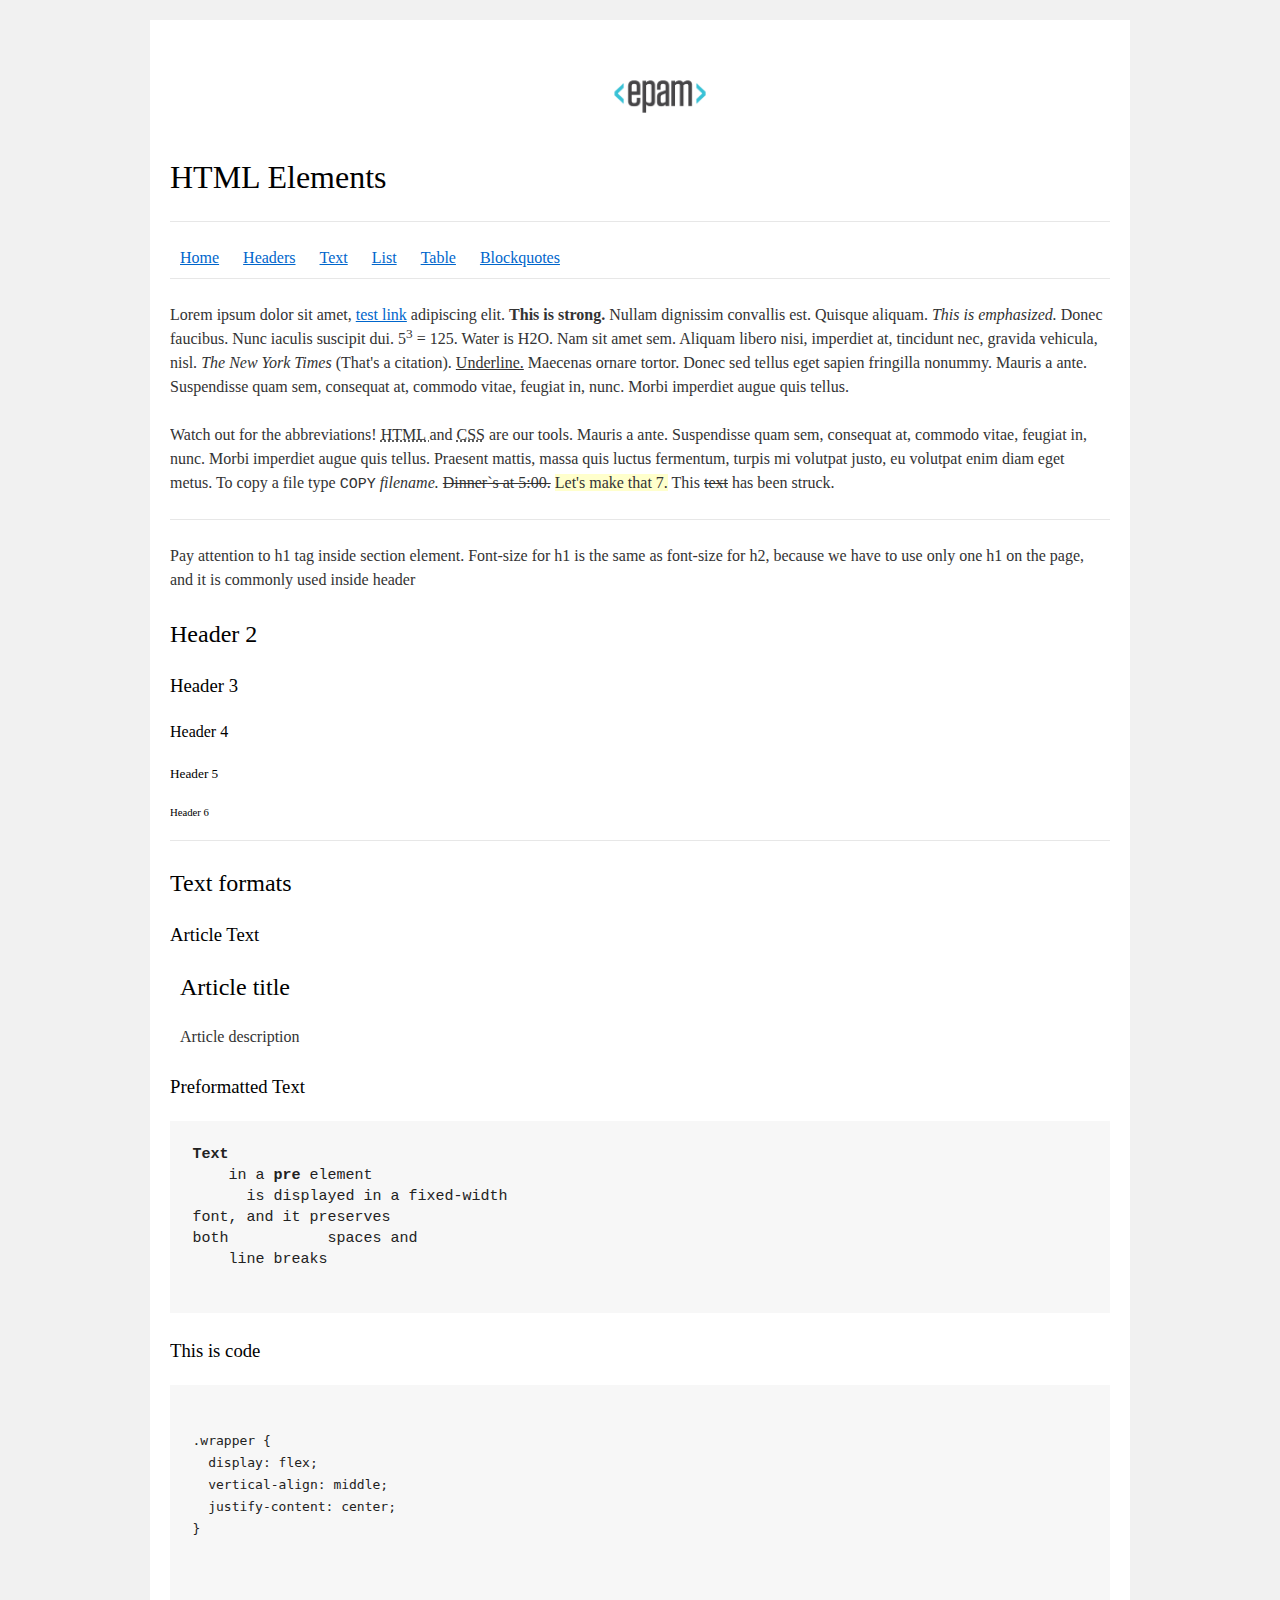
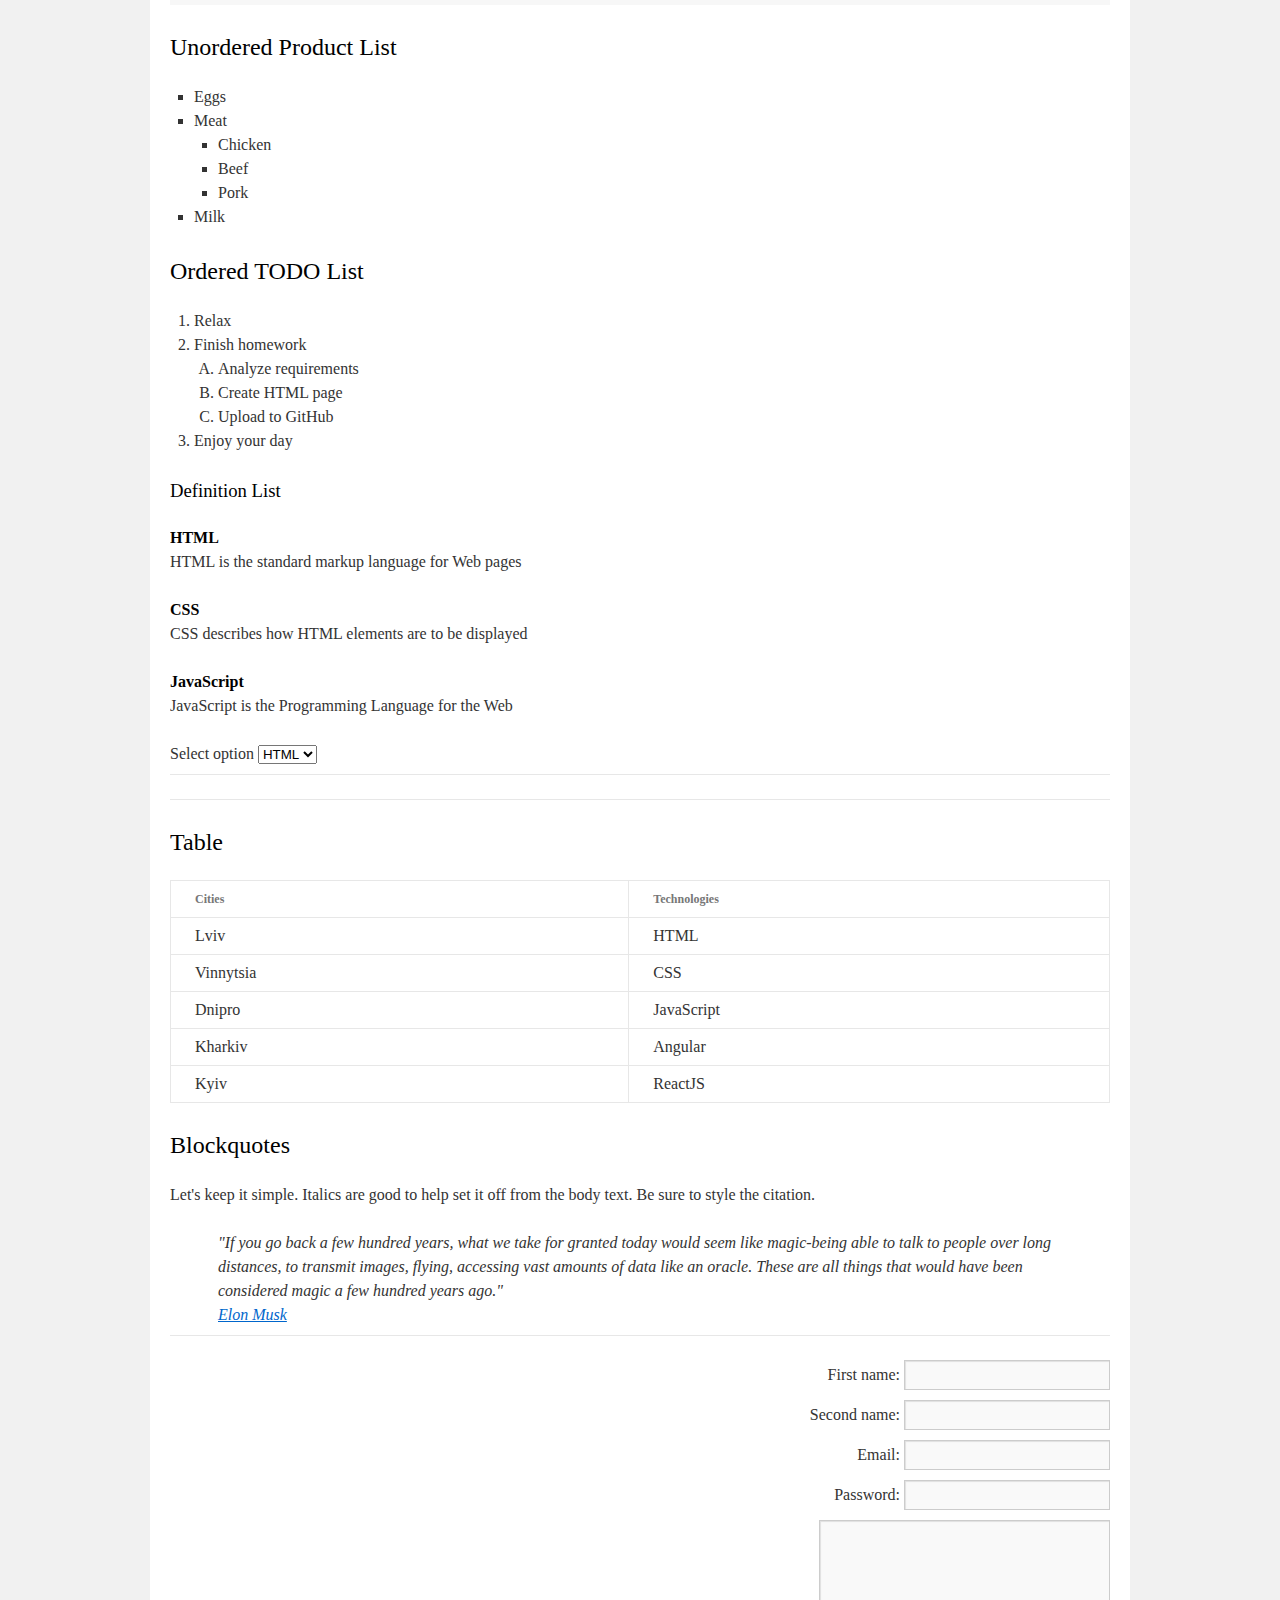
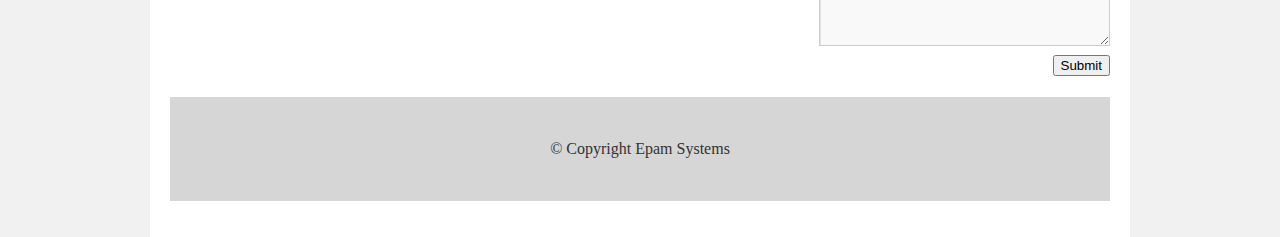
<file: FL11_HW1/homework/index.html>
<!DOCTYPE html>
<html lang="en">

<head>
  <meta charset="utf-8">
  <title>HTML Basics</title>
  <link rel="stylesheet" href="style.css">
</head>

<body>
  <div id="wrapper">
    <div id="main">
      <div id="container">
        <div id="content" role="main">
        	<header>
        		<img src="logo.png" alt="EPAM">
	        	<h1 id="home">HTML Elements</h1>
	        	<hr/>
	        	<nav>
	        		<a href="#home">Home</a>
					<a href="#headers">Headers</a>
					<a href="#text">Text</a>
					<a href="#list">List</a>
					<a href="#table">Table</a>
					<a href="#blockquotes">Blockquotes</a>
				</nav>
				<hr/>			
				<p>
					Lorem ipsum dolor sit amet,
					<a href="#">test link</a>
					adipiscing elit.
					<strong>This is strong.</strong>
					Nullam dignissim convallis est. Quisque aliquam.
					<em>This is emphasized.</em>
					Donec faucibus. Nunc iaculis suscipit dui. 5<sup>3</sup> = 125.
					Water is H2O.
					Nam sit amet sem. Aliquam libero nisi, imperdiet at, tincidunt nec, gravida vehicula, nisl.
					<cite>The New York Times</cite>
					(That&#39;s a citation).
					<u>Underline.</u>
					Maecenas ornare tortor. Donec sed tellus eget sapien fringilla nonummy. Mauris a ante. Suspendisse quam sem, consequat at, commodo vitae, feugiat in, nunc. Morbi imperdiet augue quis tellus.
				</p>

				<p>
					Watch out for the abbreviations!
					<abbr title="Hyper Text Markup Language HTML">HTML </abbr> and <abbr title="Cascading Style Sheets">CSS</abbr>
					are our tools. Mauris a ante. Suspendisse quam sem, consequat at, commodo vitae, feugiat in, nunc. Morbi imperdiet augue quis tellus. Praesent mattis, massa quis luctus fermentum, turpis mi volutpat justo, eu volutpat enim diam eget metus. To copy a file type
					<kbd>COPY</kbd>
					<i>filename.</i>
					<del>Dinner`s at 5:00.</del>
					<ins>Let&#39;s make that 7.</ins>
					This <s>text</s> has been struck.
				</p>
				<hr/>
				<p>
					Pay attention to h1 tag inside section element. Font-size for h1 is the same as font-size for h2,
					because we have to use only one h1 on the page, and it is commonly used inside header
				</p>
			</header>
			<main>
				<section id="headers">
					<h2>Header 2</h2>
					<h3>Header 3</h3>
					<h4>Header 4</h4>
					<h5>Header 5</h5>
					<h6>Header 6</h6>
					<hr/>
				</section>
				<section id="text">
					<h2>Text formats</h2>
					<h3>Article Text</h3>
	          		<article>
	            	<h2>Article title</h2>
	            	<p>Article description</p>
	          		</article>

	          		<h3>Preformatted Text</h3>
					<pre>
<b>Text</b>
    in a <b>pre</b> element
      is displayed in a fixed-width
font, and it preserves
both           spaces and
    line breaks
        </pre>  
					<h3>This is code</h3>
					<pre>
						<code>
.wrapper {
  display: flex;
  vertical-align: middle;
  justify-content: center;
}
         			</code>
         		</pre>
				</section>
				<section id="list">
					<h2>Unordered Product List</h2>
					<ul>
						<li>Eggs</li>
						<li>Meat
							<ul>
					  			<li>Chicken</li>
					  			<li>Beef</li>					  			
					  			<li>Pork</li>
					  		</ul>
					  	</li>		
						<li>Milk</li>
					</ul>

					<h2>Ordered TODO List</h2>
					<ol>
						<li>Relax</li>
						<li>Finish homework
						<ol>	 	 
							<li>Analyze requirements</li>
							<li>Create HTML page</li>
							<li>Upload to GitHub</li>
						</ol>
						</li>	
						<li>Enjoy your day</li>
					</ol>

					<h3>Definition List</h3>
					<dl>
						<dt>HTML</dt>
							<dd>HTML is the standard markup language for Web pages</dd>
						<dt>CSS</dt>
							<dd>CSS describes how HTML elements are to be displayed</dd>
						<dt>JavaScript</dt>
						 <dd>JavaScript is the Programming Language for the Web</dd>
					</dl>	
					Select option
					<select name="technologies">
						<option value="HTML">HTML</option>
						<option value="CSS">CSS</option>
						<option value="JS">JS</option>
					</select>

					<hr/>
					<hr/>	
				</section>
				<section id="table">	
					<h2>Table</h2>
					<table>
						<thead>
							<tr>
								<th>Cities</th>
								<th>Technologies</th>
							</tr>
						</thead>
						<tbody>	
							<tr>
								<td>Lviv</td>
								<td>HTML</td>
							</tr>
							<tr>
								<td>Vinnytsia</td>
								<td>CSS</td>
							</tr>
							<tr>
								<td>Dnipro</td>
								<td>JavaScript</td>
							</tr>
							<tr>
								<td>Kharkiv</td>
								<td>Angular</td>
							</tr>
							<tr>
								<td>Kyiv</td>
								<td>ReactJS</td>
							</tr>
						</tbody>
					</table>
				</section>	
				<section id="blockquotes">
					<h2>Blockquotes</h2>
					<p>
						Let&#39;s keep it simple. Italics are good to help set it off from the body text. Be sure to style the citation.
					</p>
					<blockquote>	
						"If you go back a few hundred years, what we take for granted today would seem like magic-being able
						to talk to people over long distances, to transmit images, flying, accessing vast amounts of data
						like an oracle. These are all things that would have been considered magic a few hundred years ago."
					</blockquote>
					<blockquote>
						<a href="https://uk.wikipedia.org/wiki/%D0%86%D0%BB%D0%BE%D0%BD_%D0%9C%D0%B0%D1%81%D0%BA">Elon Musk</a>
					</blockquote>
					<hr>
					<form action="#">
			            <label for="firstName">First name:</label>
			            <input type="text" id="firstName">
			            <br>
			            <label for="secondName">Second name:</label>
			            <input type="text" id="secondName">
			            <br>
			            <label for="userEmail">Email:</label>
			            <input type="email" id="userEmail">
			            <br>
			            <label for="userPassword">Password:</label>
						<input type="password" id="userPassword">
						<br>
						<textarea name="textarea" cols="30" rows="5"></textarea>
						<br>
						<button type="submit" name="submit">Submit</button>
		            </form>
				</section>
			</main>		
			<footer>
     			&#169; Copyright Epam Systems
     		</footer>
			
        </div>
      </div>
    </div>
  </div>
</body>

</html>
</file>
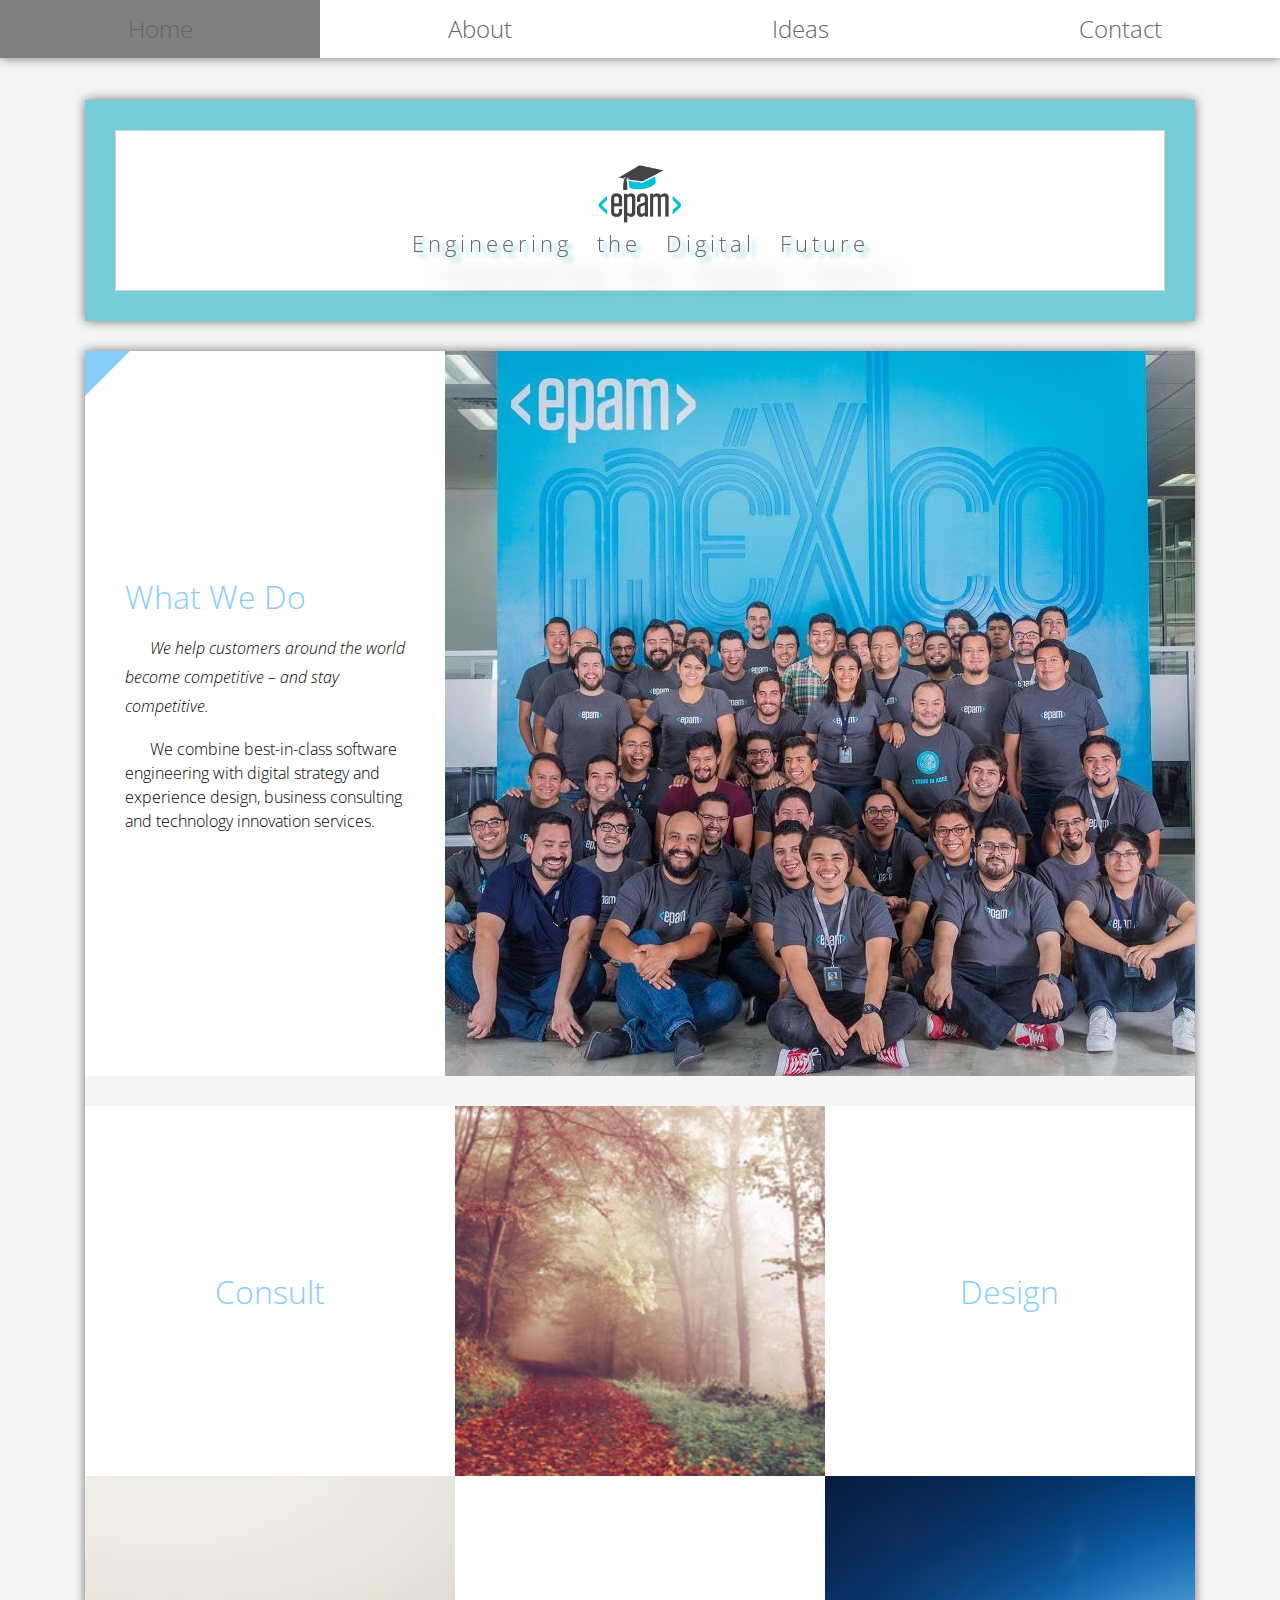
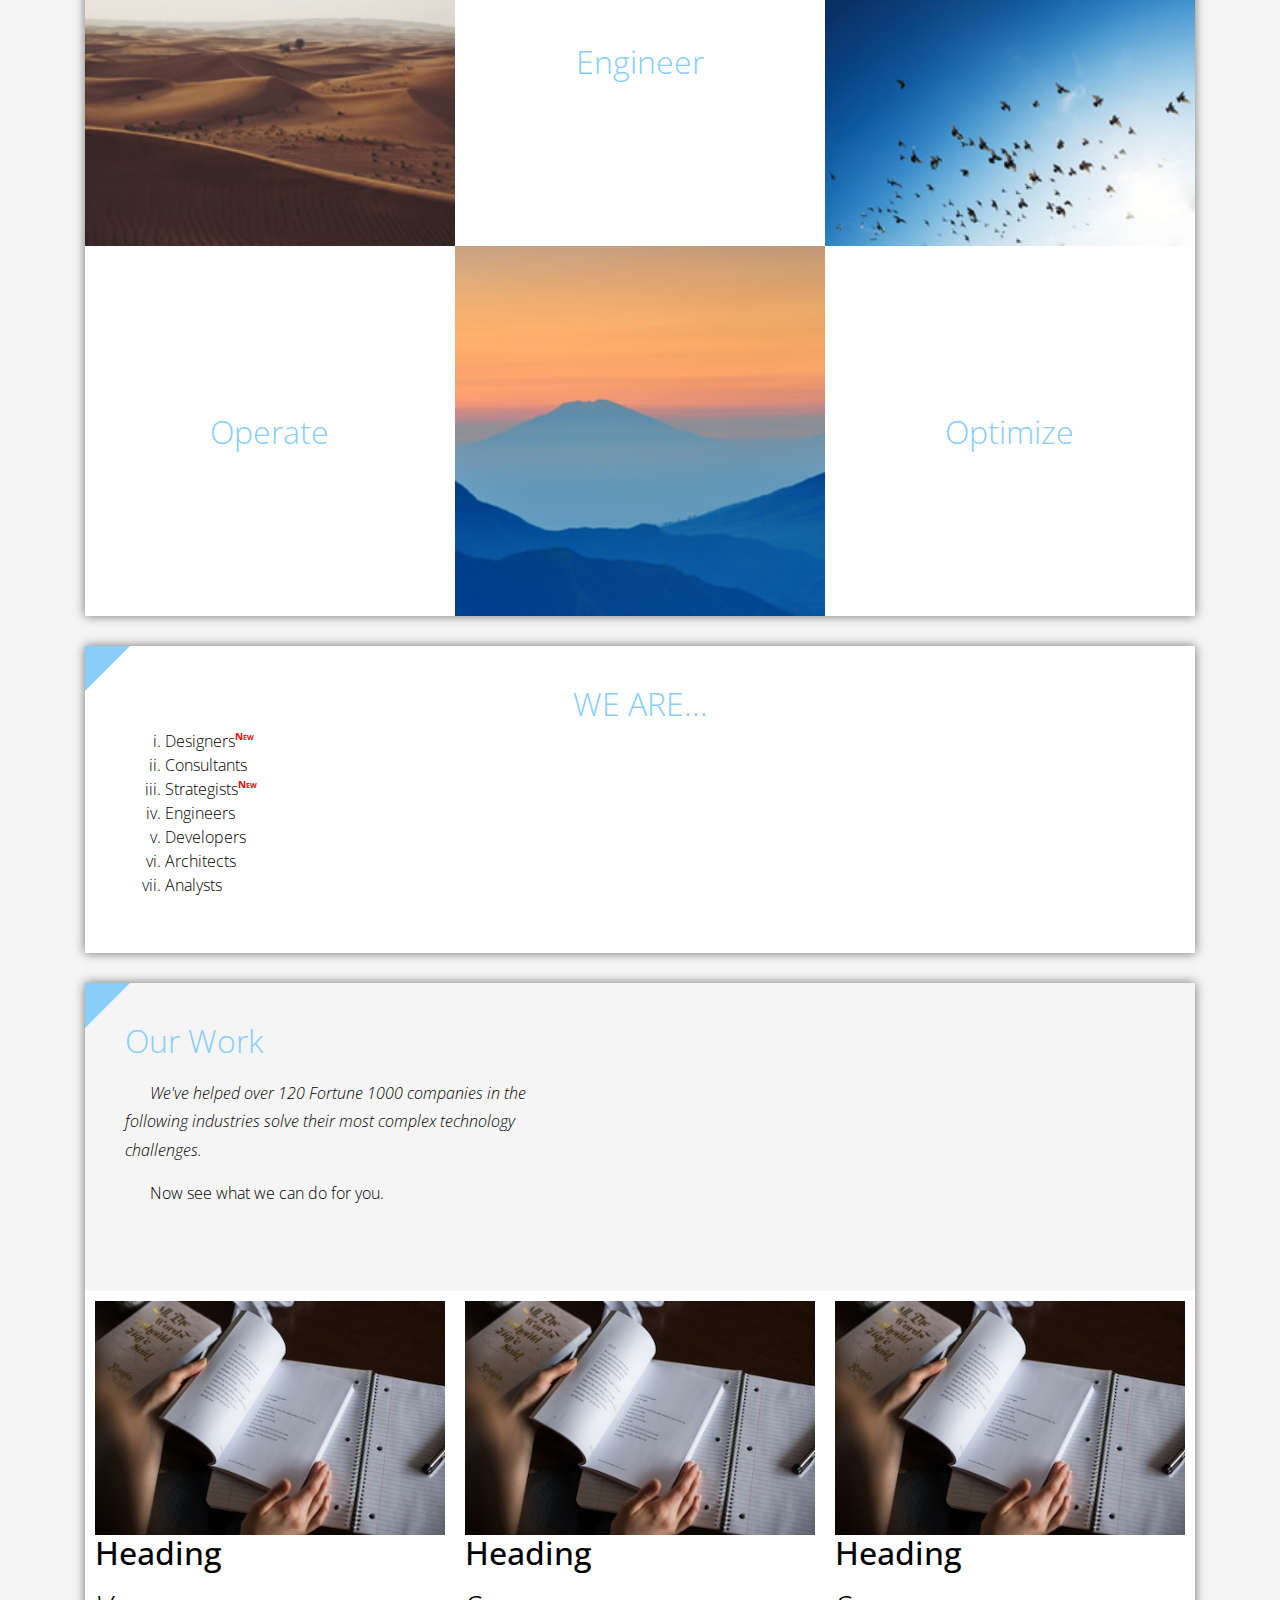
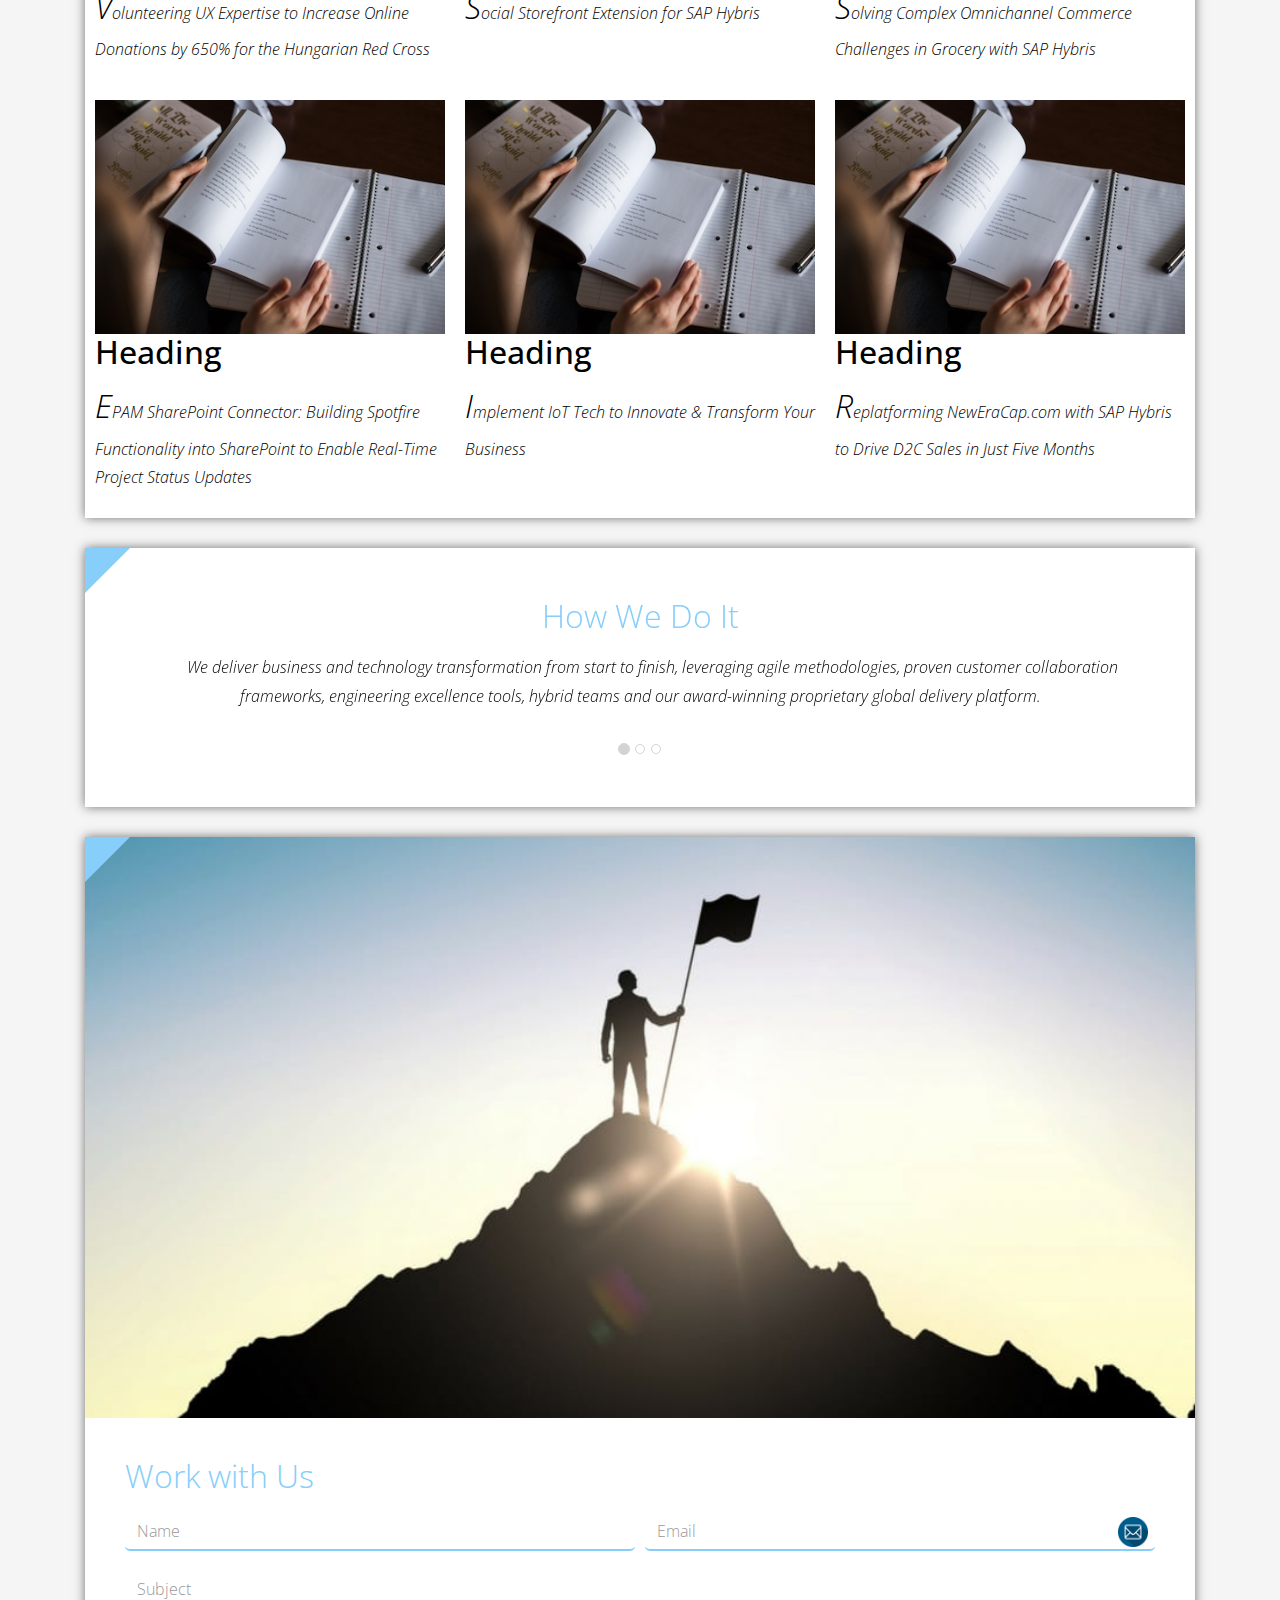
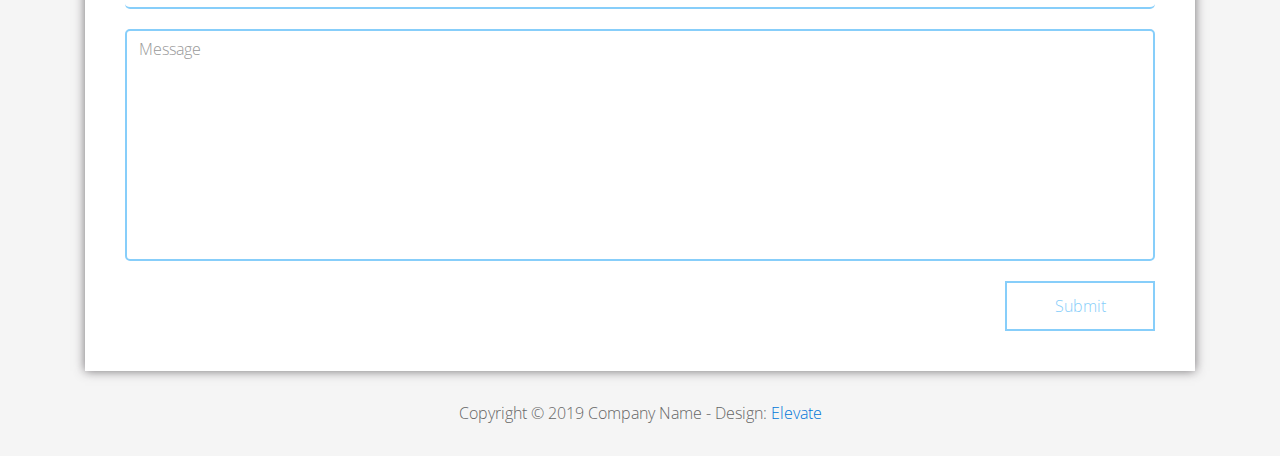
<file: FL11_HW2/homework/index.html>
<!DOCTYPE html>
<html lang="en">
<head>
  <meta charset="utf-8">
  <meta http-equiv="X-UA-Compatible" content="IE=edge">
  <meta name="viewport" content="width=device-width, initial-scale=1">

  <title>CSS Basics HW</title>



  <!-- load stylesheets -->
  <link rel="stylesheet" href="http://fonts.googleapis.com/css?family=Open+Sans:300,400">
  <!-- Google web font "Open Sans" -->
  <link rel="stylesheet" href="css/bootstrap.min.css">
  <!-- Bootstrap style -->
  <link rel="stylesheet" href="css/general.css">
  <link rel="stylesheet" href="css/style.css">
  <!-- Templatemo style -->
</head>

<body>
<div class="container">

  <div class="tm-sidebar">
    <nav class="tm-main-nav">
      <ul>
        <li class="tm-nav-item"><a href="#home" class="tm-nav-item-link">Home</a></li>
        <li class="tm-nav-item"><a href="#about" class="tm-nav-item-link">About</a></li>
        <li class="tm-nav-item"><a href="#ideas" class="tm-nav-item-link">Ideas</a></li>
        <li class="tm-nav-item"><a href="#contact" class="tm-nav-item-link">Contact</a></li>
      </ul>
    </nav>
  </div>

  <div class="tm-main-content">

    <div id="home" class="tm-content-box tm-content-header margin-b-10">
      <div class="tm-banner">
        <div class="tm-banner-inner">
          <img src="img/epam_logo.png" width="100" alt="">
          <p class="tm-banner-text">Engineering the Digital Future</p>
        </div>
      </div>
    </div>

    <section>
      <div class="tm-content-box flex-2-col">

        <div class="padding-medium flex-item tm-team-description-container flex-item">
          <h2 class="tm-section-title">What We Do</h2>
          <p class="tm-section-description">We help customers around the world become competitive – and stay competitive.</p>
          <p class="tm-section-description"> We combine best-in-class software engineering with digital strategy and experience design, business consulting and technology innovation services.</p>
        </div>
        <div class="flex-item tm-team-img">
          <img src="img/epam-mexico.jpg" alt="epam-mexico">
        </div>

      </div>

      <div id="about" class="tm-content-box">

        <ul class="boxes gallery-container">
          <li class="box box-bg">
            <h2 class="tm-section-title tm-section-title-box tm-box-bg-title">Consult</h2>
          </li>
          <li class="box">
            <a href="img/idea-large-01.jpg">
              <img src="img/idea-01.jpg" alt="Image" class="img-fluid thumbnail box-img">
            </a>
          </li>
          <li class="box box-bg">
            <h2 class="tm-section-title tm-section-title-box tm-box-bg-title">Design</h2>
          </li>
          <li class="box">
            <a href="img/idea-large-02.jpg">
              <img src="img/idea-02.jpg" alt="Image" class="img-fluid thumbnail box-img">
            </a>
          </li>
          <li class="box box-bg">
            <h2 class="tm-section-title tm-section-title-box tm-box-bg-title">Engineer</h2>
          </li>
          <li class="box">
            <a href="img/idea-large-03.jpg">
              <img src="img/idea-03.jpg" alt="Image" class="img-fluid thumbnail box-img">
            </a>
          </li>
          <li class="box box-bg">
            <h2 class="tm-section-title tm-section-title-box tm-box-bg-title">Operate</h2>
          </li>
          <li class="box">
            <a href="img/idea-large-04.jpg">
              <img src="img/idea-04.jpg" alt="Image" class="img-fluid thumbnail box-img">
            </a>
          </li>
          <li class="box box-bg">
            <h2 class="tm-section-title tm-section-title-box tm-box-bg-title">Optimize</h2>
          </li>
        </ul>

      </div>

    </section>

    <!-- slider -->
    <section class="heading tm-content-box">
      <div class="padding-medium">
        <h2> WE ARE...</h2>
        <ol>
          <li><a href="index.html" class="text">Designers</a></li>
          <li><a href="index.html">Consultants</a></li>
          <li><a href="#" class="text">Strategists</a></li>
          <li><a href="#">Engineers</a></li>
          <li><a href="#">Developers</a></li>
          <li><a href="#">Architects</a></li>
          <li><a href="#">Analysts</a></li>
        </ol>
      </div>
    </section>

    <section class="blocks">
      <div class="padding-medium flex-item tm-team-description-container">
        <h2 class="tm-section-title">Our Work</h2>
        <p class="tm-section-description">We've helped over 120 Fortune 1000 companies in the following industries solve their most complex technology challenges. </p>
        <p class="tm-section-description"> Now see what we can do for you.</p>
      </div>
      <div class="tm-content-box flex-2-col">
      </div>
      <div  class="tm-content-box">
        <ul class="boxes gallery-container">
          <li class="box box-work">
            <img src="img/study.jpeg" alt="Image" class="img-fluid">
            <div>
              <h2>Heading</h2>
              <p>Volunteering UX Expertise to Increase Online Donations by 650% for the Hungarian Red Cross</p>
            </div>
          </li>
          <li class="box box-work">
            <img src="img/study.jpeg" alt="Image" class="img-fluid">
            <div>
              <h2>Heading</h2>
              <p>Social Storefront Extension for SAP Hybris</p>
            </div>
          </li>
          <li class="box box-work">
            <img src="img/study.jpeg" alt="Image" class="img-fluid">
            <div>
              <h2>Heading</h2>
              <p>Solving Complex Omnichannel Commerce Challenges in Grocery with SAP Hybris</p>
            </div>
          </li>
          <li class="box box-work">
            <img src="img/study.jpeg" alt="Image" class="img-fluid">
            <div>
              <h2>Heading</h2>
              <p>EPAM SharePoint Connector: Building Spotfire Functionality into SharePoint to Enable Real-Time Project Status Updates</p>
            </div>
          </li>
          <li class="box box-work">
            <img src="img/study.jpeg" alt="Image" class="img-fluid">
            <div>
              <h2>Heading</h2>
              <p>Implement IoT Tech to Innovate &amp; Transform Your Business</p>
            </div>
          </li>
          <li class="box box-work">
            <img src="img/study.jpeg" alt="Image" class="img-fluid">
            <div>
              <h2>Heading</h2>
              <p>Replatforming NewEraCap.com with SAP Hybris to Drive D2C Sales in Just Five Months</p>
            </div>
          </li>
        </ul>

      </div>
    </section>

    <section id="ideas">
      <div id="tmCarousel" class="carousel slide tm-content-box" data-ride="carousel">

        <ol class="carousel-indicators">
          <li data-target="#tmCarousel" data-slide-to="0" class="active"></li>
          <li data-target="#tmCarousel" data-slide-to="1" class=""></li>
          <li data-target="#tmCarousel" data-slide-to="2" class=""></li>
        </ol>

        <div class="carousel-inner" role="listbox">

          <div class="carousel-item active">
            <div class="carousel-content">
              <div class="flex-item">
                <h2 class="tm-section-title">How We Do It</h2>
                <p class="tm-section-description carousel-description">We deliver business and technology transformation from start to finish, leveraging agile methodologies, proven customer collaboration frameworks, engineering excellence tools, hybrid teams and our award-winning proprietary global delivery platform.</p>
              </div>
            </div>
          </div>

          <div class="carousel-item">
            <div class="carousel-content">
              <div class="flex-item">
                <h2 class="tm-section-title">Our Clients</h2>
                <p class="tm-section-description carousel-description">Lorem ipsum dolor sit amet,
                  consectetur adipiscing elit. Quisque vel nisi pharetra nibh varius pharetra ac
                  sagittis nisi. Etiam pharetra vestibulum hendrerit. Pellentesque interdum metus
                  sed massa rutrum.</p>
              </div>
            </div>
          </div>

          <div class="carousel-item">
            <div class="carousel-content">
              <div class="flex-item">
                <h2 class="tm-section-title">Our Projects</h2>
                <p class="tm-section-description carousel-description">Donec ex libero, fringilla
                  vitae purus sit amet, rhoncus pharetra lorem. Pellentesque id sem id lacus
                  ultricies vehicula. Aliquam rutrum mi non. Pellentesque interdum metus sed massa
                  rutrum.</p>
              </div>
            </div>
          </div>

        </div>

      </div>
    </section>

    <section class="tm-content-box">
      <img src="img/contact-us.jpg" alt="Contact image" class="img-fluid img-contact-us">

      <div id="contact" class="padding-medium">
        <h2 class="tm-section-title">Work with Us</h2>
        <form action="#contact" method="get" class="contact-form">

          <div class="form-group col-xs-12 col-sm-12 col-md-6 col-lg-6 form-group-2-col-left">
            <input type="text" id="contact_name" name="contact_name" class="form-control"
                   placeholder="Name" required/>
          </div>
          <div class="form-group col-xs-12 col-sm-12 col-md-6 col-lg-6 form-group-2-col-right mandatory-field">
            <input type="email" id="contact_email" name="contact_email" class="form-control"
                   placeholder="Email" required/>
          </div>
          <div class="form-group">
            <input type="text" id="contact_subject" name="contact_subject" class="form-control"
                   placeholder="Subject" required/>
          </div>
          <div class="form-group">
            <textarea id="contact_message" name="contact_message" class="form-control" rows="9"
                      placeholder="Message" required></textarea>
          </div>

          <button type="submit" class="btn btn-primary submit-btn">Submit</button>

        </form>
      </div>
    </section>

    <footer class="tm-footer">
      <p class="text-xs-center">Copyright &copy; 2019 Company Name

        - Design: <a rel="nofollow" href="http://www.templatemo.com/tm-481-elevate"
                     target="_parent">Elevate</a></p>
    </footer>

  </div>

</div>

</body>
</html>
</file>
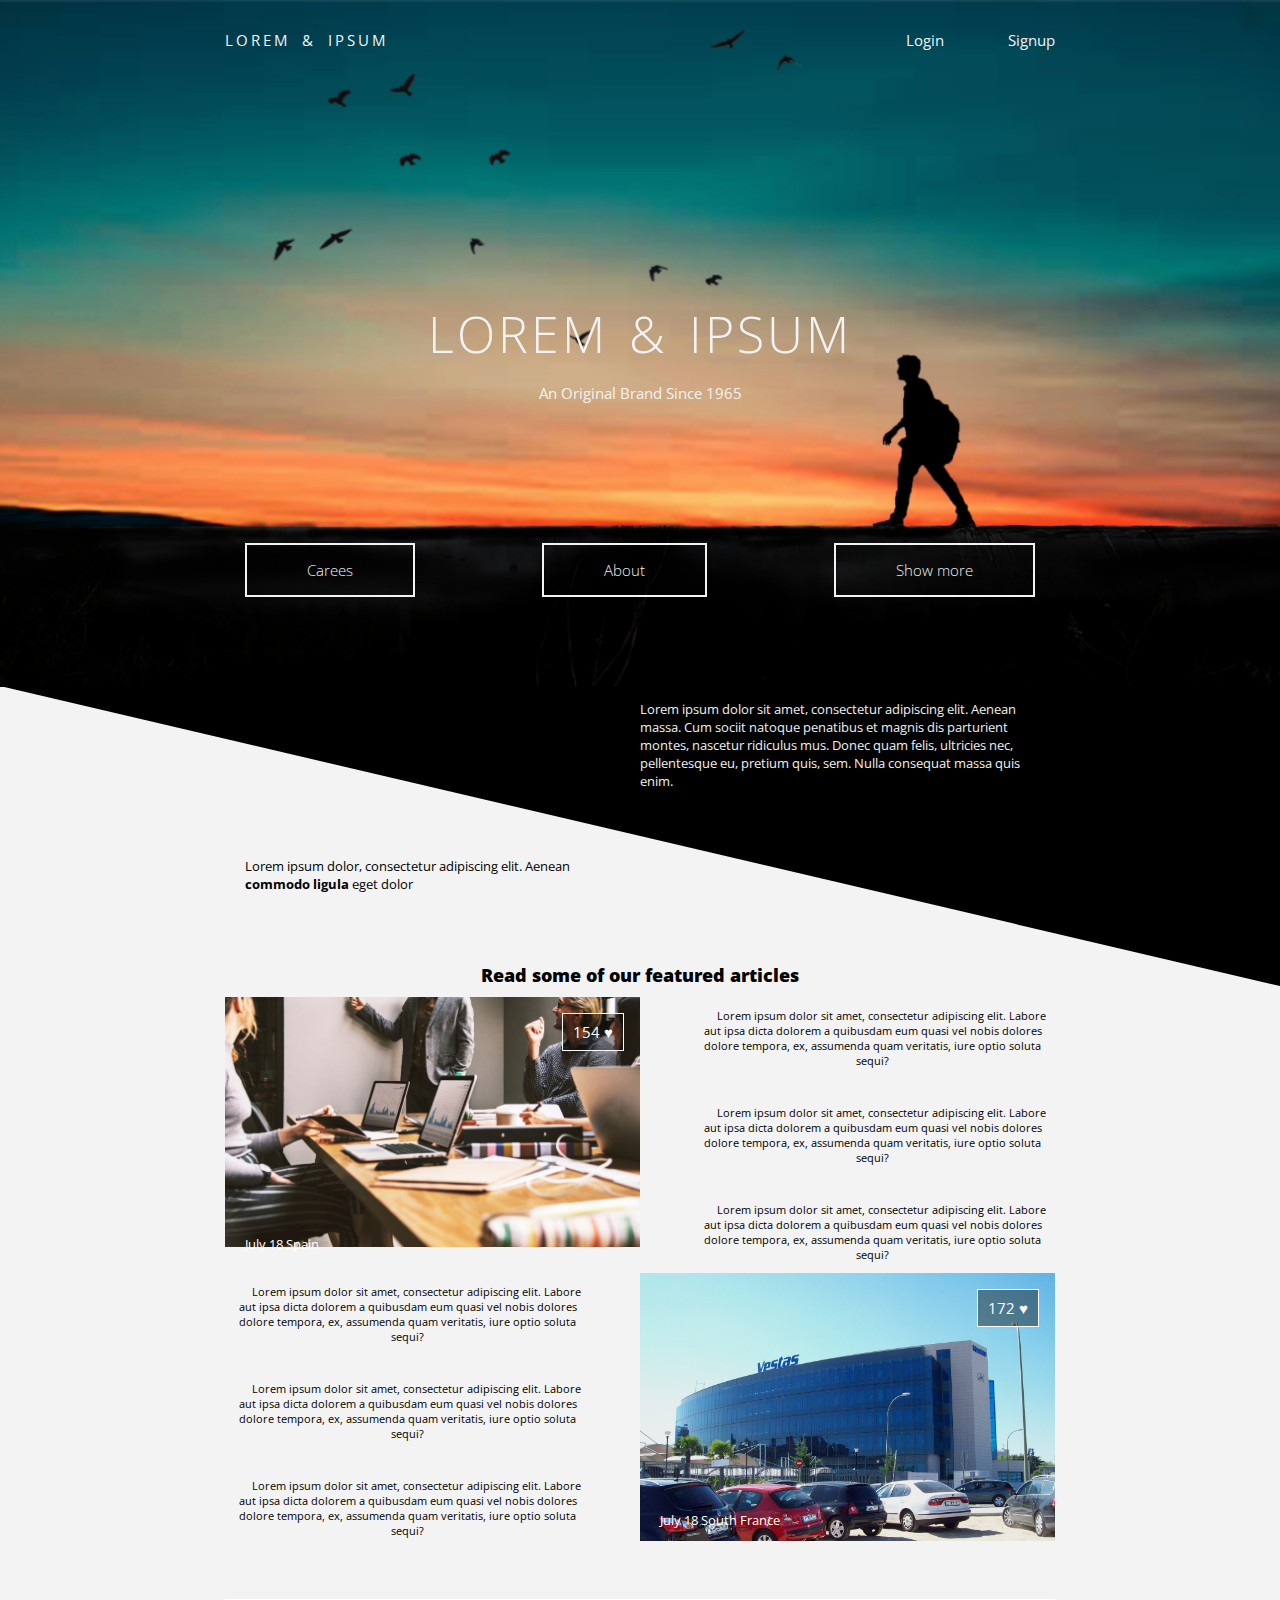
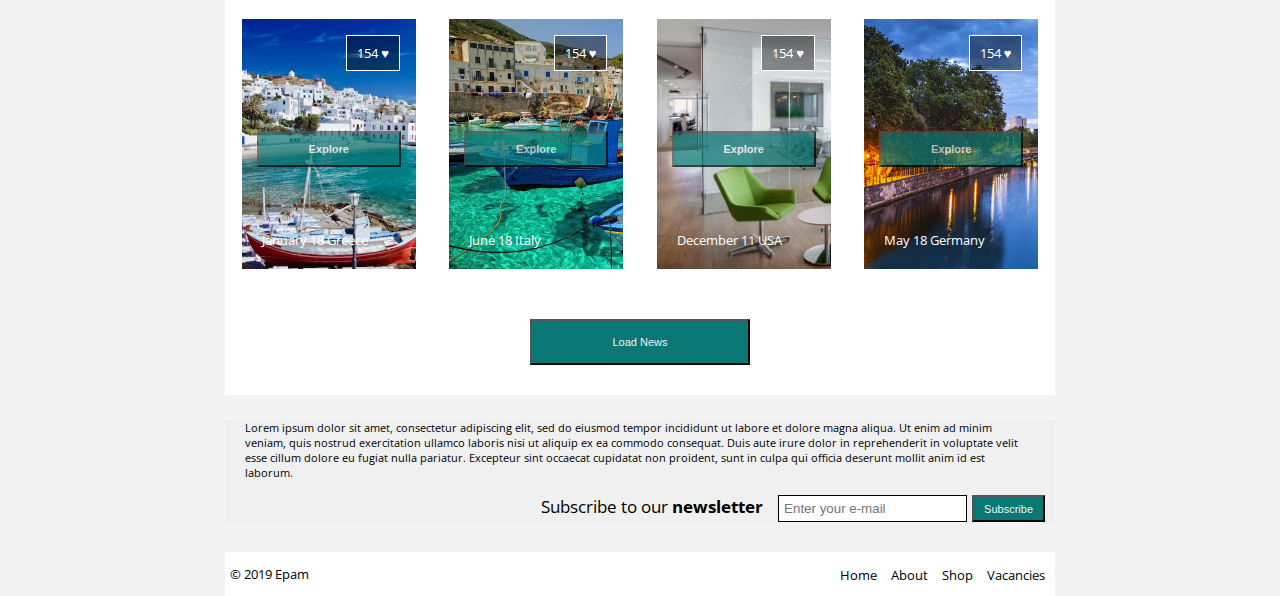
<file: FL11_HW4/homework/index.html>
<!DOCTYPE html>
<html lang="zxx">
<head>
    <meta charset="UTF-8">
    <meta name="viewport" content="width=device-width, initial-scale=1.0">
    <meta http-equiv="X-UA-Compatible" content="ie=edge">
    <link href="https://fonts.googleapis.com/css?family=Open+Sans" rel="stylesheet"/>
    <link rel="stylesheet" href="css/style.css">
    <title>Document</title>
</head>
<body>
    <header class="header">
        <div class="container">
            <div class="header__inner">
                <div class="header__logo">Lorem & Ipsum</div>
                <div class="header__identity">
                    <a href="" class="header__identity__link">Login</a>
                    <a href="" class="header__identity__link">Signup</a>
                </div>
            </div>
            <div class="header__intro">
                <h1 class="header__intro__title">Lorem & Ipsum</h1>
                <p class="header__intro__subtitle">An Original Brand Since 1965</p>
            </div>
            <nav class="nav">
                <div class="container">
                    <div class="nav__items">
                        <a href="" class="nav__link">Carees</a>
                        <a href="" class="nav__link">About</a>
                        <a href="" class="nav__link">Show more</a>
                    </div>
                </div>
            </nav>
        </div>
    </header>
     <main>
        <div class="container">
            <div class="intro">
                <div class="main__intro">
                    <p class="main__intro__textleft">
                        Lorem ipsum dolor, consectetur adipiscing elit.
                        Aenean <b>commodo ligula</b> eget dolor
                    </p>
                </div>
                <div class="main__intro">
                    <p class="main__intro__textright">
                        Lorem ipsum dolor sit amet, consectetur adipiscing elit.
                        Aenean massa. Cum sociit natoque penatibus et magnis dis parturient montes, nascetur ridiculus mus.
                        Donec quam felis, ultricies nec, pellentesque eu, pretium quis, sem. Nulla consequat massa quis enim.
                    </p>
                </div>
            </div>    
        </div>
        <article class="article">
            <div class="container">
                <h3 class="article__title">
                    <b>Read some of our featured articles</b>
                </h3>
                <div class="article__item">
                    <div class="article__item__picture">
                        <a href="#">154 &#9829;</a>
                        <p>July 18 <span>Spain</span></p>
                    </div>
                    <div class="article__item__text" >
                            <p>Lorem ipsum dolor sit amet, consectetur adipiscing elit. Labore aut ipsa dicta dolorem a quibusdam eum
                            quasi vel nobis dolores dolore tempora, ex, assumenda quam veritatis, iure optio soluta sequi?</p>
                            <br>
                            <p>Lorem ipsum dolor sit amet, consectetur adipiscing elit. Labore aut ipsa dicta dolorem a quibusdam eum
                            quasi vel nobis dolores dolore tempora, ex, assumenda quam veritatis, iure optio soluta sequi?</p>
                            <br>
                            <p>Lorem ipsum dolor sit amet, consectetur adipiscing elit. Labore aut ipsa dicta dolorem a quibusdam eum
                            quasi vel nobis dolores dolore tempora, ex, assumenda quam veritatis, iure optio soluta sequi?</p>               
                    </div>
                </div>
                <div class="article__item">
                    <div class="article__item__text margin0" >
                            <p>Lorem ipsum dolor sit amet, consectetur adipiscing elit. Labore aut ipsa dicta dolorem a quibusdam eum
                                quasi vel nobis dolores dolore tempora, ex, assumenda quam veritatis, iure optio soluta sequi?</p>
                            <br>
                            <p>Lorem ipsum dolor sit amet, consectetur adipiscing elit. Labore aut ipsa dicta dolorem a quibusdam eum
                                quasi vel nobis dolores dolore tempora, ex, assumenda quam veritatis, iure optio soluta sequi?</p>
                            <br>
                            <p>Lorem ipsum dolor sit amet, consectetur adipiscing elit. Labore aut ipsa dicta dolorem a quibusdam eum
                                quasi vel nobis dolores dolore tempora, ex, assumenda quam veritatis, iure optio soluta sequi?</p>               
                    </div>
                    <div class="article__item__picture">
                        <a href="#">172 &#9829;</a>
                        <p>July 18 <span>South France</span></p>
                    </div>
                </div>
            </div>        
        </article>
        <div class="container">
            <div class="explore">
                    <div class="explore__item__picture">
                            <a href="#">154 &#9829;</a>
                            <button class="explore__item__button explore__button">Explore</button>
                            <p>January 18 <span>Greece</span></p>
                    </div>
                    <div class="explore__item__picture">
                            <a href="#">154 &#9829;</a>
                            <button class="explore__item__button explore__button">Explore</button>
                            <p>June 18 <span>Italy</span></p>
                    </div>
                    <div class="explore__item__picture">
                            <a href="#">154 &#9829;</a>
                            <button class="explore__item__button explore__button">Explore</button>
                            <p>December 11 <span>USA</span></p>
                    </div>
                    <div class="explore__item__picture">
                            <a href="#">154 &#9829;</a>
                            <button class="explore__item__button explore__button">Explore</button>
                            <p>May 18 <span>Germany</span></p>
                    </div>    
                    <button class="explore__button">
                        Load News
                    </button>
                </div>
        </div>    
    </main>
    <footer class="footer">
        <div class="container">     
            <div class="footer__bg">    
                <p class="footer__text">
                        Lorem ipsum dolor sit amet, consectetur adipiscing elit,
                        sed do eiusmod tempor incididunt ut labore et dolore magna aliqua.
                        Ut enim ad minim veniam, quis nostrud exercitation ullamco laboris nisi ut aliquip ex ea commodo consequat.
                        Duis aute irure dolor in reprehenderit in voluptate velit esse cillum dolore eu fugiat nulla pariatur.
                        Excepteur sint occaecat cupidatat non proident, sunt in culpa qui officia deserunt mollit anim id est laborum.
                </p>
                <form class="form">
                    <label for="email">Subscribe to our <b>newsletter</b></label>
                    <input type="email" id="email" placeholder="Enter your e-mail">
                    <button type="submit">Subscribe</button>
                </form>
            </div>
            <nav class="footer__nav">
                    <p class="copyright">
                        &#169; 2019 Epam
                    </p>
                    <div class="footer__flex">
                        <a href="#" class="footer__nav__link">Home</a>
                        <a href="#" class="footer__nav__link">About</a>
                        <a href="#" class="footer__nav__link">Shop</a>
                        <a href="#" class="footer__nav__link">Vacancies</a>
                    </div>    
            </nav>
        </div>        
    </footer>
</body>
</html>
</file>
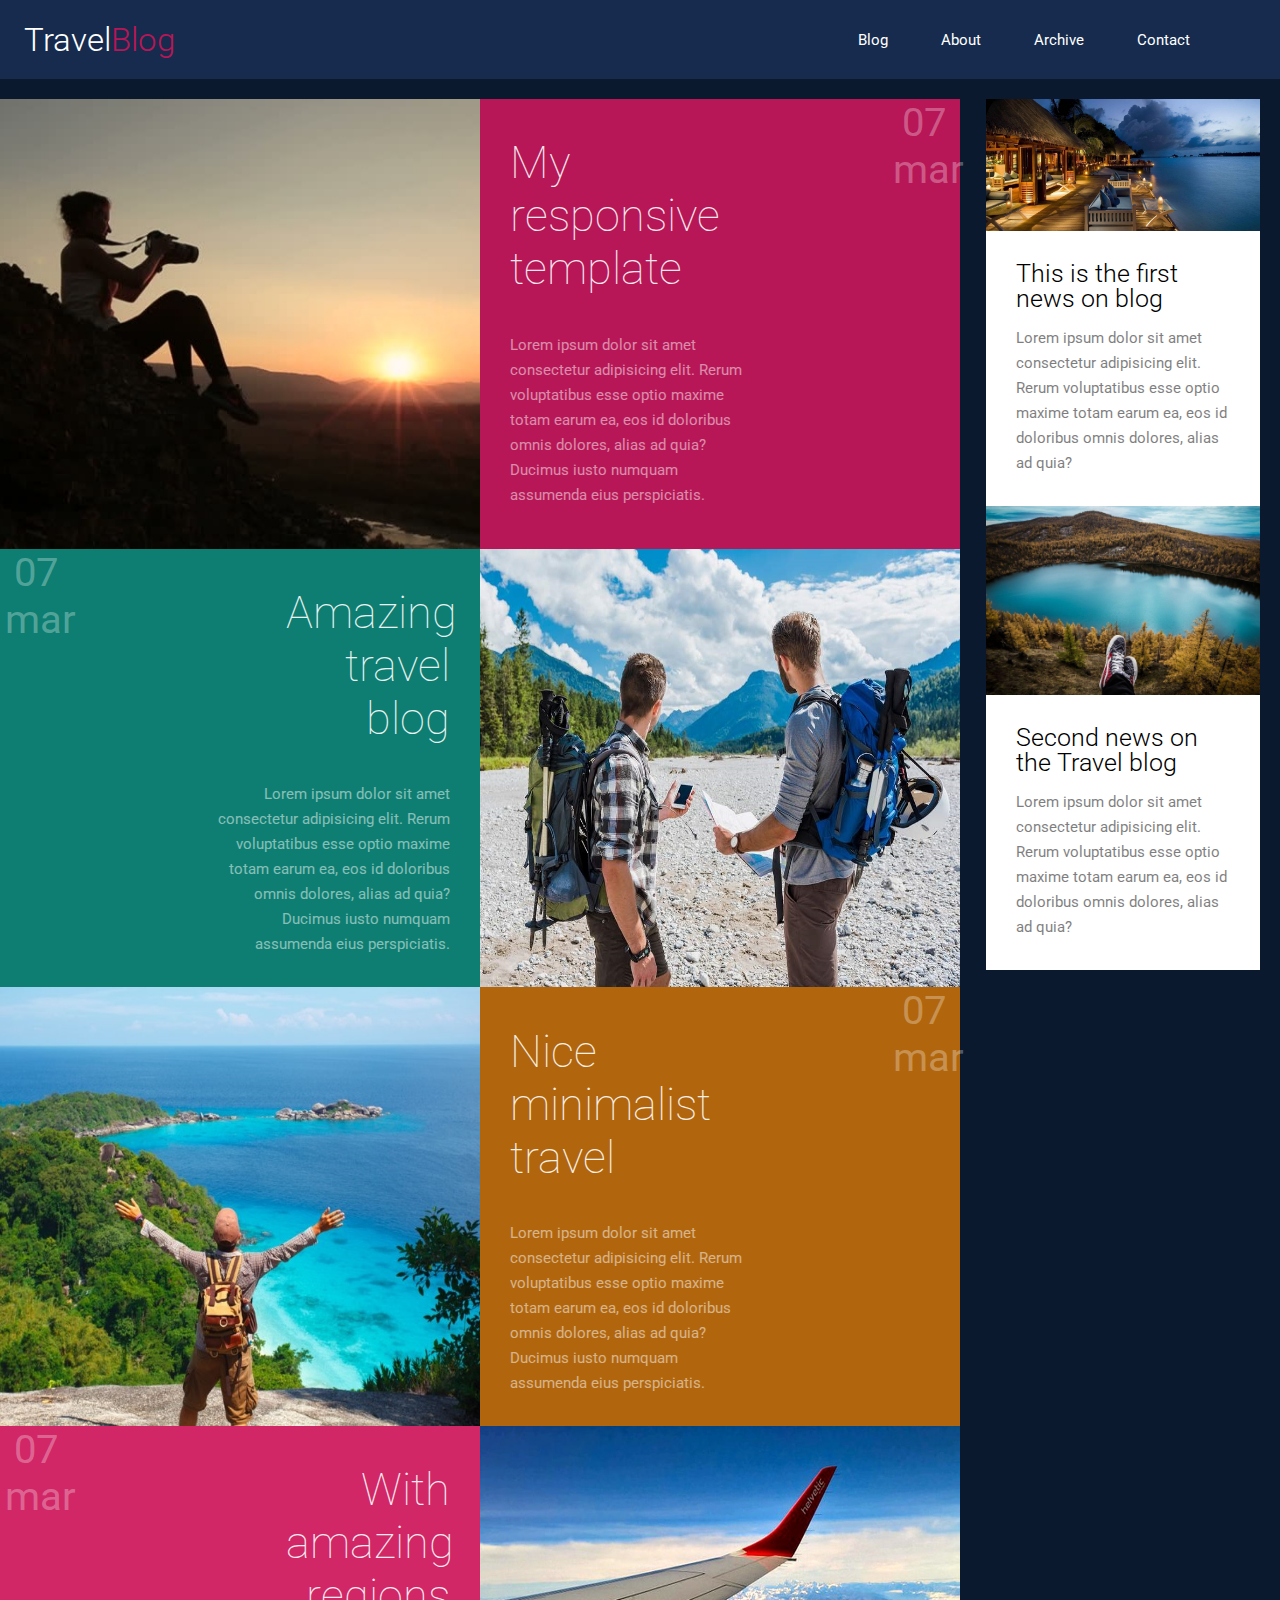
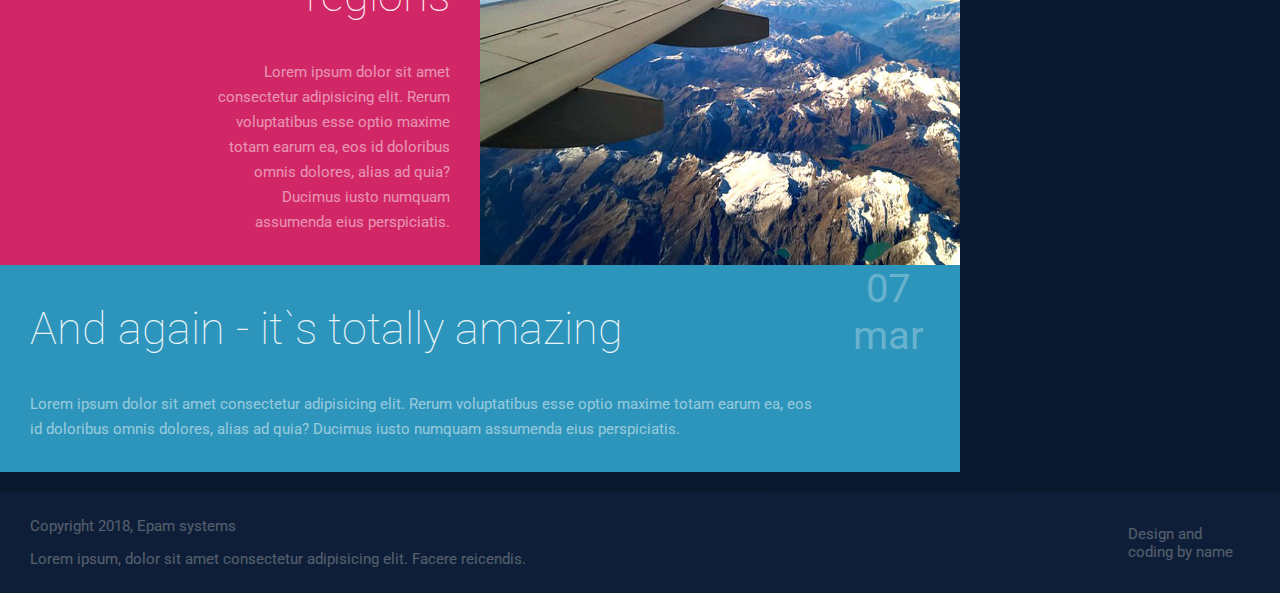
<file: FL11_HW5/homework/index.html>
<!DOCTYPE html>
<html lang="zxx">
<head>
  <meta charset="UTF-8">
  <meta name="viewport" content="width=device-width, initial-scale=1.0">
  <meta http-equiv="X-UA-Compatible" content="ie=edge">
  <link rel="stylesheet" href="css/styles.css">
  <link href='https://fonts.googleapis.com/css?family=Roboto:400,100,300,700&subset=latin,latin-ext' rel='stylesheet' type='text/css'>      
  <title>Responsive</title>
</head>
<body>
  <header class="header">
    <div class="container">
      <div class="header__inner">
        <div class="header__logo">
          <span>Travel</span>Blog
        </div>
        <a class="header__burger" href="#nav">&#9776;</a>
        <nav class="header__nav">
          <ul>
            <li><a href="#">Blog</a></li>
            <li><a href="#">About</a></li>
            <li><a href="#">Archive</a></li>
            <li><a href="#">Contact</a></li>
          </ul>
        </nav>
      </div>
    </div>
  </header>  
  <div class="container">
    <main class="main">
      <div class="travel">
        <article class="travel__item">
          <div class="travel__width">
            <img class="travel__img" src="img/post1.jpg" alt="">
          </div>
          <div class="travel__description post-1">
            <div class="travel__text">
              <h2 class="travel__description__title">My responsive template</h2>
              <p class="travel__description__text">Lorem ipsum dolor sit amet consectetur adipisicing elit.
                Rerum voluptatibus esse optio maxime totam earum ea, eos id doloribus omnis dolores, alias ad quia?
                Ducimus iusto numquam assumenda eius perspiciatis.</p>
            </div>
            <div class="data">
              <p class="data__number">07</p>
              <p class="data__month">mar</p>
            </div>
          </div>
        </article>
        <article class="travel__item">
          <div class="travel__width">
            <img class="travel__img" src="img/post2.jpg" alt="">
          </div>
          <div class="travel__description post-2">
            <div class="travel__text">
              <h2 class="travel__description__title">Amazing travel blog</h2>
              <p class="travel__description__text">Lorem ipsum dolor sit amet consectetur adipisicing elit.
                Rerum voluptatibus esse optio maxime totam earum ea, eos id doloribus omnis dolores, alias ad quia?
                Ducimus iusto numquam assumenda eius perspiciatis.</p>
            </div>
            <div class="data">
              <p class="data__number">07</p>
              <p class="data__month">mar</p>
            </div>
          </div>
        </article>
        <article class="travel__item">
          <div class="travel__width">
            <img class="travel__img" src="img/post3.jpg" alt="">
          </div>
          <div class="travel__description post-3">
            <div class="travel__text">
              <h2 class="travel__description__title">Nice minimalist travel</h2>
              <p class="travel__description__text">Lorem ipsum dolor sit amet consectetur adipisicing elit.
                Rerum voluptatibus esse optio maxime totam earum ea, eos id doloribus omnis dolores, alias ad quia?
                Ducimus iusto numquam assumenda eius perspiciatis.</p>
            </div>
            <div class="data">
              <p class="data__number">07</p>
              <p class="data__month">mar</p>
            </div>
          </div>
        </article>
        <article class="travel__item">
          <div class="travel__width">
            <img class="travel__img" src="img/post4.jpg" alt="">
          </div>
          <div class="travel__description post-4">
            <div class="travel__text">
              <h2 class="travel__description__title">With amazing regions</h2>
              <p class="travel__description__text">Lorem ipsum dolor sit amet consectetur adipisicing elit.
                Rerum voluptatibus esse optio maxime totam earum ea, eos id doloribus omnis dolores, alias ad quia?
                Ducimus iusto numquam assumenda eius perspiciatis.</p>
            </div>
            <div class="data">
              <p class="data__number">07</p>
              <p class="data__month">mar</p>
            </div>
          </div>
        </article>
        <article class="travel__item">
          <div class="travel__description post-5">
            <div class="travel__text">
              <h2 class="travel__description__title">And again - it`s totally amazing</h2>
              <p class="travel__description__text">Lorem ipsum dolor sit amet consectetur adipisicing elit.
                Rerum voluptatibus esse optio maxime totam earum ea, eos id doloribus omnis dolores, alias ad quia?
                Ducimus iusto numquam assumenda eius perspiciatis.</p>
            </div>
            <div class="data">
              <p class="data__number">07</p>
              <p class="data__month">mar</p>
            </div>
          </div>
        </article>
      </div>
      <aside class="blog">
        <div class="blog__item">
          <div class="blog__width">
            <img class="blog__img" src="img/news1.jpg" alt="">
          </div>
          <div class="blog__text">
            <h3 class="blog__text__title">This is the first news on blog</h3>
            <p class="blog__text__subtitle">
              Lorem ipsum dolor sit amet consectetur adipisicing elit.
              Rerum voluptatibus esse optio maxime totam earum ea, eos id doloribus omnis dolores, alias ad quia?
            </p>
          </div>
        </div>
        <div class="blog__item">
          <div class="blog__width">
            <img class="blog__img" src="img/news2.jpg" alt="">
          </div>
          <div class="blog__text">
            <h3 class="blog__text__title">Second news on the Travel blog</h3>
            <p class="blog__text__subtitle">
              Lorem ipsum dolor sit amet consectetur adipisicing elit.
              Rerum voluptatibus esse optio maxime totam earum ea, eos id doloribus omnis dolores, alias ad quia?
            </p>
          </div>
        </div>
      </aside>
    </main>
  </div>
  <footer class="footer">
    <div class="container">
      <div class="footer__text">
        <div class="footer__text__copyright">
            <p>Copyright 2018, Epam systems</p>
            <p>Lorem ipsum, dolor sit amet consectetur adipisicing elit. Facere reicendis.</p>
        </div>
        <div class="footer__text__design">
          <p>Design and coding by name</p> 
        </div>
      </div>
    </div>
  </footer>
</body>
</html>
</file>
<file: FL11_HW1/homework/style.css>
html,body,div,span,applet,object,iframe,h1,h2,h3,h4,h5,h6,p,blockquote,pre,a,abbr,acronym,address,big,cite,code,del,dfn,em,font,img,ins,kbd,q,s,samp,small,strike,strong,sub,sup,tt,var,b,u,i,center,dl,dt,dd,ol,ul,li,fieldset,form,label,legend,table,caption,tbody,tfoot,thead,tr,th,td{background:transparent;border:0;margin:0;padding:0;vertical-align:baseline}body{line-height:1}h1,h2,h3,h4,h5,h6{clear:both;font-weight:normal}ol,ul{list-style:none}blockquote{quotes:none}blockquote:before,blockquote:after{content:'';content:none}del{text-decoration:line-through}table{border-collapse:collapse;border-spacing:0}a img{border:0}#container{float:left;margin:0 -240px 0 0;width:100%}#primary,#secondary{float:right;overflow:hidden;width:220px}#secondary{clear:right}#footer{clear:both;width:100%}.one-column #content{margin:0 auto;width:640px}.single-attachment #content{margin:0 auto;width:900px}body,input,textarea,.page-title span,.pingback a.url{font-family:Georgia,"Bitstream Charter",serif}h3#comments-title,h3#reply-title,#access .menu,#access div.menu ul,#cancel-comment-reply-link,.form-allowed-tags,#site-info,#site-title,#wp-calendar,.comment-meta,.comment-body tr th,.comment-body thead th,.entry-content label,.entry-content tr th,.entry-content thead th,.entry-meta,.entry-title,.entry-utility,#respond label,.navigation,.page-title,.pingback p,.reply,.widget-title,.wp-caption-text{font-family:"Helvetica Neue",Arial,Helvetica,"Nimbus Sans L",sans-serif}input[type="submit"]{font-family:"Helvetica Neue",Arial,Helvetica,"Nimbus Sans L",sans-serif}pre{font-family:"Courier 10 Pitch",Courier,monospace}code{font-family:Monaco,Consolas,"Andale Mono","DejaVu Sans Mono",monospace}#access .menu-header,div.menu,#colophon,#branding,#main,#wrapper{margin:0 auto;width:940px}#wrapper{background:#fff;margin-top:20px;padding:0 20px}#footer-widget-area{overflow:hidden}#footer-widget-area .widget-area{float:left;margin-right:20px;width:220px}#footer-widget-area #fourth{margin-right:0}#site-info{float:left;font-size:14px;font-weight:bold;width:700px}#site-generator{float:right;width:220px}body{background:#f1f1f1}body,input,textarea{color:#666;font-size:12px;line-height:18px}hr{background-color:#e7e7e7;border:0;clear:both;height:1px;margin-bottom:18px}p{margin-bottom:18px}ul{list-style:square;margin:0 0 18px 1.5em}ol{list-style:decimal;margin:0 0 18px 1.5em}ol ol{list-style:upper-alpha}ol ol ol{list-style:lower-roman}ol ol ol ol{list-style:lower-alpha}ul ul,ol ol,ul ol,ol ul{margin-bottom:0}dl{margin:0 0 24px 0}dt{font-weight:bold}dd{margin-bottom:18px}strong{font-weight:bold}cite,em,i{font-style:italic}big{font-size:131.25%}ins{background:#ffc;text-decoration:none}blockquote{font-style:italic;padding:0 3em}blockquote cite,blockquote em,blockquote i{font-style:normal}pre{background:#f7f7f7;color:#222;line-height:18px;margin-bottom:18px;overflow:auto;padding:1.5em}abbr,acronym{cursor:help}sup,sub{height:0;line-height:1;position:relative;vertical-align:baseline}sup{bottom:1ex}sub{top:.5ex}small{font-size:smaller}input{margin-bottom:10px}input[type="text"],input[type="password"],input[type="email"],input[type="url"],input[type="number"],textarea{background:#f9f9f9;border:1px solid #ccc;box-shadow:inset 1px 1px 1px rgba(0,0,0,0.1);-moz-box-shadow:inset 1px 1px 1px rgba(0,0,0,0.1);-webkit-box-shadow:inset 1px 1px 1px rgba(0,0,0,0.1);padding:2px}a:link{color:#06c}a:visited{color:#743399}a:active,a:hover{color:#ff4b33}.screen-reader-text{clip:rect(1px,1px,1px,1px);overflow:hidden;position:absolute !important;height:1px;width:1px}#header{padding:30px 0 0 0}#site-title{float:left;font-size:30px;line-height:36px;margin:0 0 18px 0;width:700px}#site-title a{color:#000;font-weight:bold;text-decoration:none}#site-description{color:#000;clear:right;float:right;font-style:italic;margin:15px 0 18px 0;opacity:.65;width:220px}#branding img{border-top:4px solid #000;border-bottom:1px solid #000;display:block;float:left}#access{background:#000;display:block;float:left;margin:0 auto;width:940px}#access .menu-header,div.menu{font-size:13px;margin-left:12px;width:928px}#access .menu-header ul,div.menu ul{list-style:none;margin:0}#access .menu-header li,div.menu li{float:left;position:relative}#access a{color:#aaa;display:block;line-height:38px;padding:0 10px;text-decoration:none}#access ul ul{box-shadow:0 3px 3px rgba(0,0,0,0.2);-moz-box-shadow:0 3px 3px rgba(0,0,0,0.2);-webkit-box-shadow:0 3px 3px rgba(0,0,0,0.2);display:none;position:absolute;top:38px;left:0;float:left;width:180px;z-index:99999}#access ul ul li{min-width:180px}#access ul ul ul{left:100%;top:0}#access ul ul a{background:#333;line-height:1em;padding:10px;width:160px;height:auto}#access li:hover>a,#access ul ul:hover>a{background:#333;color:#fff}#access ul li:hover>ul{display:block}#access ul li.current_page_item>a,#access ul li.current_page_ancestor>a,#access ul li.current-menu-ancestor>a,#access ul li.current-menu-item>a,#access ul li.current-menu-parent>a{color:#fff}* html #access ul li.current_page_item a,* html #access ul li.current_page_ancestor a,* html #access ul li.current-menu-ancestor a,* html #access ul li.current-menu-item a,* html #access ul li.current-menu-parent a,* html #access ul li a:hover{color:#fff}#main{clear:both;overflow:hidden;padding:40px 0 0 0}#content{margin-bottom:36px}#content,#content input,#content textarea{color:#333;font-size:16px;line-height:24px}#content p,#content ul,#content ol,#content dd,#content pre,#content hr{margin-bottom:24px}#content ul ul,#content ol ol,#content ul ol,#content ol ul{margin-bottom:0}#content pre,#content kbd,#content tt,#content var{font-size:15px;line-height:21px}#content code{font-size:13px}#content dt,#content th{color:#000}#content h1,#content h2,#content h3,#content h4,#content h5,#content h6{color:#000;line-height:1.5em;margin:0 0 20px 0}#content table{border:1px solid #e7e7e7;margin:0 -1px 24px 0;text-align:left;width:100%}#content tr th,#content thead th{color:#777;font-size:12px;font-weight:bold;line-height:18px;padding:9px 24px;border-right:1px solid #e7e7e7}#content tr td{border-top:1px solid #e7e7e7;padding:6px 24px;border-right:1px solid #e7e7e7}#content tr.odd td{background:#f2f7fc}.hentry{margin:0 0 48px 0}.home .sticky{background:#f2f7fc;border-top:4px solid #000;margin-left:-20px;margin-right:-20px;padding:18px 20px}.single .hentry{margin:0 0 36px 0}.page-title{color:#000;font-size:14px;font-weight:bold;margin:0 0 36px 0}.page-title span{color:#333;font-size:16px;font-style:italic;font-weight:normal}.page-title a:link,.page-title a:visited{color:#777;text-decoration:none}.page-title a:active,.page-title a:hover{color:#ff4b33}#content .entry-title{color:#000;font-size:21px;font-weight:bold;line-height:1.3em;margin-bottom:0}.entry-title a:link,.entry-title a:visited{color:#000;text-decoration:none}.entry-title a:active,.entry-title a:hover{color:#ff4b33}.entry-meta{color:#777;font-size:12px}.entry-meta abbr,.entry-utility abbr{border:0}.entry-meta abbr:hover,.entry-utility abbr:hover{border-bottom:1px dotted #666}.single-author .by-author{position:absolute !important;clip:rect(1px 1px 1px 1px);clip:rect(1px,1px,1px,1px)}.entry-content,.entry-summary{clear:both;padding:12px 0 0 0}.entry-content .more-link{white-space:nowrap}#content .entry-summary p:last-child{margin-bottom:12px}.entry-content fieldset{border:1px solid #e7e7e7;margin:0 0 24px 0;padding:24px}.entry-content fieldset legend{background:#fff;color:#000;font-weight:bold;padding:0 24px}.entry-content input{margin:0 0 24px 0}.entry-content input.file,.entry-content input.button{margin-right:24px}.entry-content label{color:#777;font-size:12px}.entry-content select{margin:0 0 24px 0}.entry-content sup,.entry-content sub{font-size:10px}.entry-content blockquote.left{float:left;margin-left:0;margin-right:24px;text-align:right;width:33%}.entry-content blockquote.right{float:right;margin-left:24px;margin-right:0;text-align:left;width:33%}.page-link{clear:both;color:#000;font-weight:bold;line-height:48px;word-spacing:.5em}.page-link a:link,.page-link a:visited{background:#f1f1f1;color:#333;font-weight:normal;padding:.5em .75em;text-decoration:none}.home .sticky .page-link a{background:#d9e8f7}.page-link a:active,.page-link a:hover{color:#ff4b33}body.page .edit-link{clear:both;display:block}#entry-author-info{background:#f2f7fc;border-top:4px solid #000;clear:both;font-size:14px;line-height:20px;margin:24px 0;overflow:hidden;padding:18px 20px}#entry-author-info #author-avatar{background:#fff;border:1px solid #e7e7e7;float:left;height:60px;margin:0 -104px 0 0;padding:11px}#entry-author-info #author-description{float:left;margin:0 0 0 104px}#entry-author-info h2{color:#000;font-size:100%;font-weight:bold;margin-bottom:0}.entry-utility{clear:both;color:#777;font-size:12px;line-height:18px}.entry-meta a,.entry-utility a{color:#777}.entry-meta a:hover,.entry-utility a:hover{color:#ff4b33}#content .video-player{padding:0}.format-standard .wp-video,.format-standard .wp-audio-shortcode,.format-audio .wp-audio-shortcode,.format-standard .video-player{margin-bottom:24px}.home #content .format-aside p,.home #content .category-asides p{font-size:14px;line-height:20px;margin-bottom:10px;margin-top:0}.format-gallery .size-thumbnail img,.category-gallery .size-thumbnail img{border:10px solid #f1f1f1;margin-bottom:0}.format-gallery .gallery-thumb,.category-gallery .gallery-thumb{float:left;margin-right:20px;margin-top:-4px}.home #content .format-gallery .entry-utility,.home #content .category-gallery .entry-utility{padding-top:4px}.attachment .entry-content .entry-caption{font-size:140%;margin-top:24px}.attachment .entry-content .nav-previous a:before{content:'\2190\00a0'}.attachment .entry-content .nav-next a:after{content:'\00a0\2192'}#content img.size-auto,#content img.size-full,#content img.size-large,#content img.size-medium,#content .entry-attachment img,#content .widget-container img{max-width:100%;height:auto}#ie8 #content img.size-auto,#ie8 #content img.size-full,#ie8 #content img.size-large,#ie8 #content img.size-medium,#ie8 #content .entry-attachment img{width:auto}.alignleft,img.alignleft{display:inline;float:left;margin-right:24px;margin-top:4px}.alignright,img.alignright{display:inline;float:right;margin-left:24px;margin-top:4px}.aligncenter,img.aligncenter{clear:both;display:block;margin-left:auto;margin-right:auto}img.alignleft,img.alignright,img.aligncenter{margin-bottom:12px}.wp-caption{background:#f1f1f1;line-height:18px;margin-bottom:20px;max-width:100%;padding:4px;text-align:center}.wp-caption img{margin:5px 5px 0;max-width:622px}.wp-caption p.wp-caption-text{color:#777;font-size:12px;margin:5px}.wp-smiley{margin:0}.gallery{margin:0 auto 18px}.gallery .gallery-item{float:left;margin-top:0;text-align:center}.gallery-columns-1 .gallery-item{width:100%}.gallery-columns-2 .gallery-item{width:50%}.gallery-columns-3 .gallery-item{width:33%}.gallery-columns-4 .gallery-item{width:25%}.gallery-columns-5 .gallery-item{width:20%}.gallery-columns-6 .gallery-item{width:16%}.gallery-columns-7 .gallery-item{width:14%}.gallery-columns-8 .gallery-item{width:12%}.gallery-columns-9 .gallery-item{width:11%}.gallery-columns-1 img{max-width:620px}.gallery-columns-2 img{max-width:288px}.gallery-columns-3 img{max-width:177px}.gallery-columns-4 img{max-width:122px}.gallery-columns-5 img{max-width:88px}.gallery-columns-6 img{max-width:66px}.gallery-columns-7 img{max-width:50px}.gallery-columns-8 img{max-width:39px}.gallery-columns-9 img{max-width:29px}.gallery-item img{height:auto}.gallery-columns-2 .attachment-medium{max-width:92%;height:auto}.gallery-columns-4 .attachment-thumbnail{max-width:84%;height:auto}.gallery .gallery-caption{color:#777;font-size:12px;margin:0 0 12px}.gallery dl{margin:0}.gallery img{border:10px solid #f1f1f1}.gallery br+br{display:none}#content .entry-attachment img{display:block;margin:0 auto}.navigation{color:#777;font-size:12px;line-height:18px;overflow:hidden}.navigation a:link,.navigation a:visited{color:#777;text-decoration:none}.navigation a:active,.navigation a:hover{color:#ff4b33}.nav-previous{float:left;width:50%}.nav-next{float:right;text-align:right;width:50%}#nav-above{margin:0 0 18px 0}#nav-above{display:none}.paged #nav-above,.single #nav-above{display:block}#nav-below{margin:-18px 0 0 0}#comments{clear:both}#comments .navigation{padding:0 0 18px 0}h3#comments-title,h3#reply-title{color:#000;font-size:20px;font-weight:bold;margin-bottom:0}h3#comments-title{padding:24px 0}.commentlist{list-style:none;margin:0}.commentlist li.comment{border-bottom:1px solid #e7e7e7;line-height:24px;margin:0 0 24px 0;padding:0 0 0 56px;position:relative}.commentlist li:last-child{border-bottom:0;margin-bottom:0}#comments .comment-body ul,#comments .comment-body ol{margin-bottom:18px}#comments .comment-body p:last-child{margin-bottom:6px}#comments .comment-body blockquote p:last-child{margin-bottom:24px}.commentlist ol{list-style:decimal}.commentlist .avatar{position:absolute;top:4px;left:0}.comment-author cite{color:#000;font-style:normal;font-weight:bold}.comment-author .says{font-style:italic}.comment-meta{font-size:12px;margin:0 0 18px 0}.comment-meta a:link,.comment-meta a:visited{color:#777;text-decoration:none}.comment-meta a:active,.comment-meta a:hover{color:#ff4b33}.commentlist .bypostauthor>div{background:#f2f7fc;border-top:4px solid #000;margin-bottom:10px;padding:10px 0 0 20px}.reply{font-size:12px;padding:0 0 24px 0}.reply a,a.comment-edit-link{color:#777}.reply a:hover,a.comment-edit-link:hover{color:#ff4b33}.commentlist .children{list-style:none;margin:0}.commentlist .children li{border:0;margin:0}.nopassword,.nocomments{display:none}#comments .pingback{border-bottom:1px solid #e7e7e7;margin-bottom:18px;padding-bottom:18px}.commentlist li.comment+li.pingback{margin-top:-6px}#comments .pingback p{color:#777;display:block;font-size:12px;line-height:18px;margin:0}#comments .pingback .url{font-size:13px;font-style:italic}input[type="submit"]{color:#333}form{text-align:right}input{width:200px}#respond{border-top:1px solid #e7e7e7;margin:24px 0;overflow:hidden;position:relative}#respond p{margin:0}#respond .comment-notes{margin-bottom:1em}.form-allowed-tags{line-height:1em}.children #respond{margin:0 48px 0 0}h3#reply-title{margin:18px 0}#comments-list #respond{margin:0 0 18px 0}#comments-list ul #respond{margin:0}#cancel-comment-reply-link{font-size:12px;font-weight:normal;line-height:18px}#respond .required{color:#ff4b33;font-weight:bold}#respond label{color:#777;font-size:12px}#respond input{margin:0 0 9px;width:98%}#respond textarea{width:98%}#respond .form-allowed-tags{color:#777;font-size:12px;line-height:18px}#respond .form-allowed-tags code{font-size:11px}#respond .form-submit{margin:12px 0}#respond .form-submit input{font-size:14px;width:auto}.widget-area ul{list-style:none;margin-left:0}.widget-area ul ul{list-style:square;margin-left:1.3em}.widget-area select{max-width:100%}.widget_search #s{width:60%}.widget_search label{display:none}.widget-container{word-wrap:break-word;-webkit-hyphens:auto;-moz-hyphens:auto;hyphens:auto;margin:0 0 18px 0}.widget-container .wp-caption img{margin:auto}.widget-container.widget_image .wp-caption{width:auto}.widget-container.widget_image .wp-caption img{margin-left:-8px}.widget-title{color:#222;font-size:14px;font-weight:bold}.widget-area a:link,.widget-area a:visited{text-decoration:none}.widget-area a:active,.widget-area a:hover{text-decoration:underline}.widget-area .entry-meta{font-size:11px}#wp_tag_cloud div{line-height:1.6em}#wp-calendar{width:100%}#wp-calendar caption{color:#222;font-size:14px;font-weight:bold;padding-bottom:4px;text-align:left}#wp-calendar thead{font-size:11px}#wp-calendar tbody{color:#aaa}#wp-calendar tbody td{background:#f5f5f5;border:1px solid #fff;padding:3px 0 2px;text-align:center}#wp-calendar tbody .pad{background:0}#wp-calendar tfoot #next{text-align:right}.widget_rss a.rsswidget{color:#000}.widget_rss a.rsswidget:hover{color:#ff4b33}.widget_rss .widget-title img{width:11px;height:11px}#main .widget-area ul{margin-left:0;padding:0 20px 0 0}#main .widget-area ul ul{border:0;margin-left:1.3em;padding:0}#main .widget-container.music-player ul{margin:0}#footer{margin-bottom:20px}#colophon{border-top:4px solid #000;margin-top:-4px;overflow:hidden;padding:18px 0}#site-info{font-weight:bold}#site-info a{color:#000;text-decoration:none}#site-generator{font-style:italic;position:relative}#site-generator a{background:url(images/wordpress.png) center left no-repeat;color:#666;display:inline-block;line-height:16px;padding-left:20px;text-decoration:none}#site-generator a:hover{text-decoration:underline}img#wpstats{display:block;margin:0 auto 10px}pre{-webkit-text-size-adjust:140%}code{-webkit-text-size-adjust:160%}#access,.entry-meta,.entry-utility,.navigation,.widget-area{-webkit-text-size-adjust:120%}#site-description{-webkit-text-size-adjust:none}@media print{body{background:none !important}#wrapper{clear:both !important;display:block !important;float:none !important;position:relative !important}#header{border-bottom:2pt solid #000;padding-bottom:18pt}#colophon{border-top:2pt solid #000}#site-title,#site-description{float:none;line-height:1.4em;margin:0;padding:0}#site-title{font-size:13pt}.entry-content{font-size:14pt;line-height:1.6em}.entry-title{font-size:21pt}#access,#branding img,#respond,.comment-edit-link,.edit-link,.navigation,.page-link,.widget-area{display:none !important}#container,#header,#footer{margin:0;width:100%}#content,.one-column #content{margin:24pt 0 0;width:100%}.wp-caption p{font-size:11pt}#site-info,#site-generator{float:none;width:auto}#colophon{width:auto}img#wpstats{display:none}#site-generator a{margin:0;padding:0}#entry-author-info{border:1px solid #e7e7e7}#main{display:inline}.home .sticky{border:0}}img{width:140px;vertical-align:middle;display:block;margin:0 auto;margin-left:calc(50% - 50px);margin-bottom:20px}nav>a{padding:10px;color:#0279c1}nav>a b:hover{color:#00527a}nav>a:visited{color:#0279c1}article{padding-left:10px}footer{margin-top:20px;padding:40px 20px;text-align:center;background:#3333}
</file>
<file: FL11_HW2/homework/css/general.css>
/* 

please don't edit this styles

*/

h2.tm-section-title {
    color: lightskyblue;
}

a:focus {
    color: #666;
    outline: 0
}

ul {
    padding: 0;
    margin: 0
}

body {
    background-color: #f5f5f5;
    color: #000;
    font-family: 'Open Sans', Helvetica, Arial, sans-serif;
    font-size: 16px;
    font-weight: 300;
    padding-top: 30px;
    overflow-x: hidden
}

section:before {
    position: absolute;
    z-index: 1
}

.box,
.tm-content-box,
.tm-main-nav {
    background-color: #fff
}

.tm-sidebar {
    z-index: 10;
    position: fixed;
    left: 0;
    right: 0;
    top: 0;
    width: 100%;
}

.tm-sidebar ul{
    margin: 0px;
    display: flex;
}

.tm-main-nav {
    font-size: 1.5em;
    text-align: center
}

.tm-nav-item {
    list-style: none;
    width: 100%;
}

.tm-nav-item-link {
    border: 1px solid transparent;
    color: #666;
    display: block;
    padding: 10px;
    width: 100%;
    -webkit-transition: all .3s ease;
    transition: all .3s ease
}

.carousel-indicators li,
.tm-banner-inner {
    border: 1px solid lightgrey
}


.tm-nav-item-link.active,
.tm-nav-item-link:hover {
    color: #666;
    text-decoration: none;
}

.tm-nav-item-link:focus {
    text-decoration: none
}

.tm-banner-text,
.tm-banner-title,
.tm-section-title {
    color: #666;
    font-weight: 300;
    margin: 0
}

.tm-section-title {
    margin-bottom: 20px
}

.tm-section-title-box {
    margin-bottom: 0
}

.tm-banner-title {
    font-size: 3.3em;
    letter-spacing: 2px;
    text-transform: uppercase
}

.tm-main-content {
    padding-top: 70px;
}

.tm-content-box {
    overflow: hidden;
    margin-bottom: 30px
}

.padding-medium {
    padding: 40px
}

.tm-banner {
    padding: 30px
}

.tm-banner-inner {
    padding: 30px 0;
    height: 100%;
    text-align: center;
    display: flex;
    -webkit-box-orient: vertical;
    -webkit-box-direction: normal;
    -webkit-flex-direction: column;
    -ms-flex-direction: column;
    flex-direction: column;
    -webkit-box-align: center;
    -webkit-align-items: center;
    -ms-flex-align: center;
    align-items: center;
    -webkit-box-pack: center;
    -webkit-justify-content: center;
    -ms-flex-pack: center;
    justify-content: center
}

.tm-banner-inner img{
    width: 120px;
}

.tm-banner-text {
    font-size: 1.4em
}

.boxes,
.tm-box-bg-title {
    display: -webkit-box;
    display: -webkit-flex;
    display: -ms-flexbox
}

/*.flex-item {*/
    /*-webkit-box-flex: 0 1 auto;*/
    /*-webkit-flex: 0 1 auto;*/
    /*-ms-flex: 0 1 auto;*/
    /*flex: 0 1 auto*/
/*}*/

.section-description {
    line-height: 1.8;
    margin-bottom: 25px
}

.section-description:last-child {
    margin-bottom: 0
}

.tm-team-description-container {
    max-width: 500px
}

.tm-team-info {
    display: flex
}

.box {
    list-style: none;
    width: 33.3333%;
    height: auto;
}

.box-bg {
    position: relative
}

.box-img {
    width: 100%;
}

.tm-box-bg-title {
    position: absolute;
    top: 0;
    right: 0;
    bottom: 0;
    left: 0;
    display: flex;
    -webkit-box-align: center;
    -webkit-align-items: center;
    -ms-flex-align: center;
    align-items: center;
    -webkit-box-pack: center;
    -webkit-justify-content: center;
    -ms-flex-pack: center;
    justify-content: center
}

.boxes {
    display: flex;
    -webkit-flex-wrap: wrap;
    -ms-flex-wrap: wrap;
    flex-wrap: wrap
}

.gallery-container a {
    cursor: -webkit-zoom-in;
    cursor: zoom-in
}

.carousel {
    position: relative;
    height: auto;
    padding: 50px 50px 80px;
    text-align: center
}

.carousel-indicators {
    bottom: 30px
}

.carousel-content {
    color: #000;
    display: -webkit-box;
    display: -webkit-flex;
    display: -ms-flexbox;
    display: flex;
    -webkit-box-align: center;
    -webkit-align-items: center;
    -ms-flex-align: center;
    align-items: center
}

.carousel-indicators .active {
    background-color: lightgrey
}

.contact-form {
    overflow: hidden
}

.form-control {
    border-radius: 0;
    font-size: 1em
}

.form-control:focus {
    border-color: lightgrey;
    box-shadow: inset 0 1px 1px rgba(0, 0, 0, .075), 0 0 8px rgba(153, 153, 153, .45)
}

.form-group {
    margin-bottom: 20px
}

.form-group-2-col-left {
    padding-left: 0;
    padding-right: 5px
}

.form-group-2-col-right {
    padding-right: 0;
    padding-left: 5px
}

.mandatory-field:after {
    position: absolute;
    top: 0;
    right: 7px
}

.carousel-inner>.carousel-item>a>img, .carousel-inner>.carousel-item>img, .img-contact-us {
    width: 100%;
}

.tm-footer {
    color: #666;
    padding-bottom: 15px
}
</file>
<file: FL11_HW2/homework/css/style.css>
@media print {
    body{
        background-color: white;
        line-height: 2em;
        padding: 0;
    }

    p{
        text-align: center;
    }

    .tm-sidebar,
    .tm-team-img,
    .gallery-container,
    #ideas + .tm-content-box,
    .carousel-indicators,
    .blocks .tm-content-box{
        display: none;
    }
    .tm-content-box.flex-2-col,
    .tm-team-description-container.flex-item {
        display: block;
    }

    #home{
        position: relative;
        padding: 0;
        margin: 0;
        bottom: 0;
        letter-spacing: 5px;
        word-spacing: 10px;
    }
    .tm-team-description-container{
        letter-spacing: initial;
        word-spacing: initial;
        font-size: 20px;
    }    
    .tm-main-content,
    .tm-team-description-container {
        padding: 0;
        max-width: none;
    }

    .tm-content-box {
        padding: 10px 0 0 0;
        margin: 0;
       
    }

    h2,
    h2.tm-section-title {
        text-transform: uppercase;
        color: lightskyblue;
        font-weight: normal;
        text-align: center;
    }

    .heading ol {
        list-style-type: none !important;
        width: 55%;
        margin-left: auto;
        margin-right: auto;
        padding-right: 4%;
    }

    .padding-medium ol a {
        color: black;
        font-size: 16px;
    }

    .padding-medium ol li::first-letter {
        color: lightskyblue;
        font-size: 25px;
    }

    .padding-medium ol>li:nth-child(odd) {
        text-align: left;
    }
    .padding-medium {
        padding: 5px;
    }

    p {
        text-indent: 0px !important;
        font-style: normal !important;
    }
    .tm-banner {
        background: transparent !important;
    }
    .padding-medium ol>li:nth-child(even) {
        text-align: right;
    }

    .heading ol a:visited {
        color: initial !important;
    }

    .tm-content-header {
        max-width: 100%;
        margin-top: -20px;
    }

    .tm-main-content,
    .container,
    .tm-content-box,
    body {
        width: 100%;
        max-width: 100%;
        padding: 0px;       
    }

    .margin-b-10,
    .tm-content-box,
    .tm-section-title {
        margin: 0px;
    }

}


@media screen{
    section,
    .tm-sidebar,
    #home {
        box-shadow: 0 0 10px rgba(61, 55, 61, 0.7);
    }

    .tm-nav-item:hover{
        background: grey;
    }
    .tm-banner{
    	background-color: #76cdd7
    }
    .tm-banner-inner {
        background: white;
    }

    .tm-banner-text {
    	text-shadow: 5px 5px 4px #76cdd7;
        letter-spacing: 4px;
        word-spacing: 15px;
        animation: rotator 3s 4 alternate ease-in-out;
        animation-delay: 1s;
        filter: drop-shadow(30px 30px 10px rgba(0, 0, 0, 0.2))
    }

    .gallery-container .box-bg h2:hover,
    .contact-form .submit-btn:hover{
        background-color: lightskyblue;
        color: white;
        transition: 0.5s;
    }

    .flex-2-col{
    	display: flex;
    }

    .tm-team-description-container{
    	display: flex;
        flex-direction: column;
        justify-content: center;
    }

    section:before {
        content: '';
        display: block;
        width: 0;
        height: 0;
        border-top: 45px solid #87cefa;
        border-right: 45px solid transparent;
    }

    .box-work{
        padding: 10px;
    }

    .box-work p:first-letter{
        color:black;
        font-size: 200%;
    }

    .heading .padding-medium h2{
        text-align: center;
        color: lightskyblue;
        font-weight: lighter;
    }

    .heading ol{
        list-style: upper-roman;
    }
    .heading ol a {
        color: black;
        text-decoration: none;
    }

    .heading ol a:visited {
        color: #ffb347;
    }

    .heading ol a:hover {
        color: orange;
        border-left: 3px solid orange;
        font-weight: bold;
    }

    .heading ol li {
        list-style-type: lower-roman;
    } 
    .heading ol a.text:after {
        content: "New";
        display: inline-block;
        font-variant: small-caps;
        font-weight: bold;
        position: absolute;
        font-size: 10px;
        color: red;
    }

    div.form-group-2-col-right:after{
        content: "";
        background: url(../img/email-icon.png)  no-repeat;
        background-position: right;
        background-size: 30px;
        top: 4px;
        width: 30px;
        height: 30px;
    }
    .contact-form input {
        border: none;
        border-bottom: 2px solid lightskyblue;
        border-radius: 5px;
    }  
    .form-group textarea {
         border: 2px solid lightskyblue;
        border-radius: 5px;
        resize: none;
    }   
    .contact-form input:focus,
    .contact-form textarea:focus{
        background-color: lightskyblue;
        color: white;
    }
    .contact-form .submit-btn {
        float: right;
         height: 50px;
        width: 150px;
        background: white;
        color: lightskyblue;
        border: 2px solid lightskyblue;
        border-radius: 0px;
        font-weight: 300;
    }
    h2 + p {
        text-indent: 25px;
        line-height: 1.8;
        font-style: italic;
    }
    h2 ~ p {
        text-indent: 25px;
    }
    .box-work h2 + p {
        text-indent: 0px;
    }

    @keyframes rotator {
        0% {
            opacity: 0;
        }

        10% {
            opacity: 1;
            transform: rotateY(0deg);
        }

        100% {
            transform: rotateY(180deg);
        }

    }
}
</file>
<file: FL11_HW4/homework/css/style.css>
*,
*:before,
*:after{
    box-sizing: border-box;
}
body {
    font-family: 'Open Sans';
    margin: 0;
    min-width: 900px;
    background-color: #f3f3f3;
    font-size: 15px;
}
h1,h2,h3,h4,h5,h6{
    margin: 0;
}
.header{
    background: url(../img/sample2.jpg);
    -moz-background-size: 100%;
    -webkit-background-size: 100%;
    -o-background-size: 100%;
    background-size: cover;
    background-position: center;
    z-index: 1000;
    padding-top: 30px;
}
.container{
    width: 100%;
    max-width: 830px;
    margin: 0 auto;
}
.header__inner{
    display: flex;
    justify-content: space-between;
    align-items: center;
}
.header__logo{
    color: #f3f3f3;
    text-transform: uppercase;
    word-spacing: 5px;
    letter-spacing: 3px;
}
.header__identity__link{
    color: #f3f3f3;
}
.header__identity__link{
    margin-left: 60px;
    text-decoration: none;
}

.header__intro{    
    width: 500px;
    margin: 250px auto 140px auto;
    text-align: center;
}
.header__intro__title{
    text-transform: uppercase;
    font-size: 50px;
    color: #f3f3f3;
    word-spacing: 5px;
    letter-spacing: 3px;
    font-weight: lighter;
}
.header__intro__subtitle{
    color: #f3f3f3;
}


.nav__items{
    display: flex;
    justify-content: space-between;
    margin: 0 20px;
}
.nav__link{
    font-weight: lighter;
    margin-bottom: 90px;
    text-decoration: none;
    color: #f3f3f3;
    padding: 15px 60px;
    border: 2px #f3f3f3 solid;
}

main{
    background-color: #f3f3f3;
}

header:after{
    content: "";
    display: block;
    position: absolute;
    width: 100%;
    height: 300px;
    background-color: #000;
    clip-path: polygon(0 0,100% 0, 100% 100%);
    margin-top: -1px; 
    z-index: 1;
}
.intro{
    display: flex;
}
.main__intro{
    width: 50%;
    position: relative;
    z-index: 2;
    font-size: 13px;
}
.main__intro__textleft{
    margin: 150px 0 0 0;
    padding: 20px;
    color: #000;
}
.main__intro__textright{
    color: #f0f0f0; 
}

.article{
    margin: 50px 0 50px 0;
}
.article__title{
    text-align: center;
    margin-bottom: 10px;
}
.article__item{
    display: flex;
    flex-wrap: wrap;
    margin: 0 auto;
}
.article div:nth-child(1) .article__item__picture {
    background: url(../img/sample-2.jpg) no-repeat top/100%;
    width: 50%;
}

.article div:nth-child(2) .article__item__picture {
    background: url(../img/sample-1.jpg) no-repeat top/100%;
    width: 50%;
}
.article__item__picture{
    display: flex;
    flex-direction: column;
    justify-content: space-between;
}
.article__item__text{
    width: 50%;
    font-size: 11px;
    display: flex;
    flex-direction: column;
    justify-content: center;
    text-indent: 18px;
    text-align: center;
    padding-left: 50px;
}
.article__item__picture a, .explore__item__picture a {
    background-color: rgba(0, 0, 0, .4);
    align-self: flex-end;
    padding: 8px 10px;
    border: 1.5px solid #FFFFFF;
    color: #fff;
    text-decoration: none;
    margin: 1rem 1rem;
}

.article__item__picture p, .explore__item__picture p {
    align-self: flex-start;
    margin: 20px 20px;
    color: #fff;
    font-size: 13px;
}

.margin0{
    padding: 0 50px 0 0;
}


.explore{
    display: flex;
    flex-wrap: wrap;
    background: #fff;
}
.explore  .explore__item__picture:nth-child(1){
    background: url(../img/news-list-1.jpg) no-repeat center left / cover;;
}
.explore  .explore__item__picture:nth-child(2){
    background: url(../img/news-list-2.jpg) no-repeat center left / cover;;
}
.explore  .explore__item__picture:nth-child(3){
    background: url(../img/news-list-3.jpg) no-repeat center left / cover;;
}
.explore  .explore__item__picture:nth-child(4){
    background: url(../img/news-list-4.jpg) no-repeat center left / cover;;
}

.explore__item__picture{
    display: flex;
    flex-direction: column;
    justify-content: space-between;
    width: 21%;
    height: 250px;
    margin: 20px auto;
    font-size: 13px;
}
.explore__button, .form button{
    background: #097774;
    color: #f3f3f3;
    font-size: 11px;
}

.explore__button{
    margin: 30px auto;
    padding: 15px 80px;
}
.explore__item__button{
    font-weight: bold;
    opacity: .7;
    padding: 10px 50px;
}
.footer__bg{
    background: #f0f0f0;
    padding: 0 10px;
}
.footer__text{
    margin: 25px 20px 15px 10px;
    font-size: 11px;
}

.form{
    display: flex;
    justify-content: flex-end;
    margin-bottom: 30px;
}

#email{
    margin: 0 5px 0 15px;
    border: 1px solid #000;
    padding: 5px;
    color: #000;
}

.form label{
    font-size: 17px;
}
.form button{
    padding: 5px 10px;
}
.footer__nav{
    display: flex;
    justify-content: space-between;
    align-items: center;
    background: #fff;
}
.footer__flex{
    display: inline-block;
}
.footer__nav__link{
    text-decoration: none;
    margin: 0 10px 20px 0;
    font-size: 13px;
    color: #000;
}
.copyright{
    margin-left: 5px;
    font-size: 13px;
    color: #000;
}
</file>
<file: FL11_HW5/homework/css/styles.css>
*{
  box-sizing: border-box;
}
body {
  font-family: roboto;
  font-size: 12px;
  background: #0b192f;
  margin: 0;
  padding: 0;
}
.container{
  max-width: 1400px;
  width: 100%;
  margin: 0 auto;
}
ul,li{
  list-style: none;
  margin: 0;
}
a{
  text-decoration: none;
}
a:hover {
  background-color: #b8b8b8;
  cursor: pointer;
}
.header__inner{
  display: flex;
  justify-content: space-between;
  align-items: center;
  background: #162b4d;
  padding: 20px 90px 20px 24px; 
}
.header__logo{
  font-size: 33px;
  color:#B71757;
  font-weight: 300;
}
.header__logo span{
  color: #fff;
}
.header__burger{
  display: none;
}
.header__nav li{
  display: inline-block;
}

.header__nav a{
  color: #fff;
  font-size: 15px;    
}

.header__nav li + li{
  padding-left: 50px; 
}

.main{
  margin-top: 20px;
  display: flex;
  justify-content: space-between;
}
.travel{
  display: flex;
  flex-direction: column;
  width: 75%;
}
.travel__item{
  display: flex;
  position: relative;
}
.travel__description__text{
  color:#fff;
}
.travel__width{
  width: 50%;
}

.travel__img, .blog__img{
  width: 100%;
  height: 100%;
}
.travel__description{
  display: flex;
  justify-content: space-between;
  flex-direction: row;
  width: 50%;
}
.travel__description:after,
.travel__width:after {
    display: block;
    content: "";
    width: 0;
    height: 0;
    position: absolute;
    top: 0;
    left: 0;
}
.travel__description:hover::after,
.travel__width:hover::after {
    width: 100%;
    height: 100%;
}
.travel__item .travel__description:hover::after,
.travel__item .travel__width:hover:after {
    background: rgba(183, 23, 87, 0.5);
}
.data{
  padding: 0 5px;
  width: 15%;
  color: rgba(255, 255, 255, 0.3);
  text-align: center;
  font-size: 40px;
}
.data p{
  margin: 0;
}

.travel__text{
  width: 85%;
  padding-right: 30%;
  padding-left: 30px;
}
.travel__description__title{
  color:#fff;
  font-size: 45px;
  font-weight: lighter;  
  opacity: .9;
  padding-right: 50px;
}

.travel__description__text{
  font-size: 15px;
  line-height: 25px;
  opacity: .5;
  margin-bottom: 30px;
}

.travel__item:nth-child(even){
  flex-direction: row-reverse;
}
.travel__item:nth-child(even) .travel__text{
  padding-left: 30%;
  padding-right: 30px;
}
.travel__item:nth-child(even) .travel__description{
  flex-direction: row-reverse;
  text-align: right;
}
.travel__item:nth-child(even) .travel__description__title{
  padding-right: 0;
  padding-left: 30%;
}
.post-1 {
	background: #B71757;
}
.post-2 {
	background: #0D7E71;
}
.post-3 {
	background: #b1660e;
}
.post-4 {
	background: #d12767;
}
.post-5 {
  background: #2d95bb;
  width: 100%;
}
.post-5 .travel__text{
  padding-right: 0;
}

.blog{
  display: flex;
  flex-direction: column;
  width: 23%;
  padding: 0 20px 0 0;
}
.blog__width{
  width: 100%;
}

.blog__item{  
  display: flex;
  flex-direction: column;  
  background: #fff;
}
.blog__text{
  margin: 0;
  text-align: center;
  padding: 30px;
  text-align: left;
  line-height: 25px;
}
.blog__text__title{
  margin: 0;
  font-size: 25px;
  font-weight: 300;
  margin-bottom: 15px;
}
.blog__text__subtitle{
  margin: 0;
  font-size: 15px;
  opacity: .5;
}
.footer{
  margin-top: 20px;
}
.footer__text{
  display: flex;
  justify-content: space-between;
  color: #fff;
  opacity: .3;
  background:  #162b4d;
  text-align: left;
  align-items: center;
  font-size: 15px;
  padding: 10px 30px;
  width: 100%;
}
.footer__text__design{
  width: 10%; 
}
@media (max-width: 768px ) {
  .header__inner{
    flex-direction: column-reverse;
  }
  .header__nav{
    display: none;
  }
  .header__burger{
    display: initial;
    color: #fff;
    margin: 0 auto;
    padding: 20px 0;
  }
  .header__logo{
    padding: 20px 0;
  }
  .travel{
    width: 61%;
  }
  .travel .travel__item{
    flex-direction: column;
    flex-wrap: wrap;
  }
  .blog{
    width: 35%;
    padding-left: 0;
  }
  .travel__item:nth-child(even){
    flex-direction: unset;
  }
  .travel__item:nth-child(even) .travel__text{
    padding-left: 40px;
    padding-right: 10px;
  }

  .travel__item:nth-child(even) .travel__description__title{
    padding-right: 0;
    padding-left: 0; 
  }
  .travel__item:nth-child(even) .travel__description{
    flex-direction: column;
    width: 100%;
  }
  .travel__width{
    width: 100%;
  }
  .travel__description{
    width: 100%;
    flex-direction: column;
  }
  .travel__text{
    padding: 20px 0 0 40px;
    text-align: left;
  }
  .data{
    width: 100%;
  }
  .footer__text{
    flex-direction: column;
    text-align: center;
  }
  .footer__text p{
    margin: 0;
  }
  .footer__text__copiright{  
    width: 100%;
  }
  .footer__text__design{
    width: 20%;
  }
}

@media screen and (max-width: 480px) {
  body{
    padding: 0 10px;
  }
  main{
    flex-direction: column;
  }
  .travel
  {
    width: 100%;
  }
  .blog{
    width: 100%;
    padding-right: 0;
  }
}
</file>
